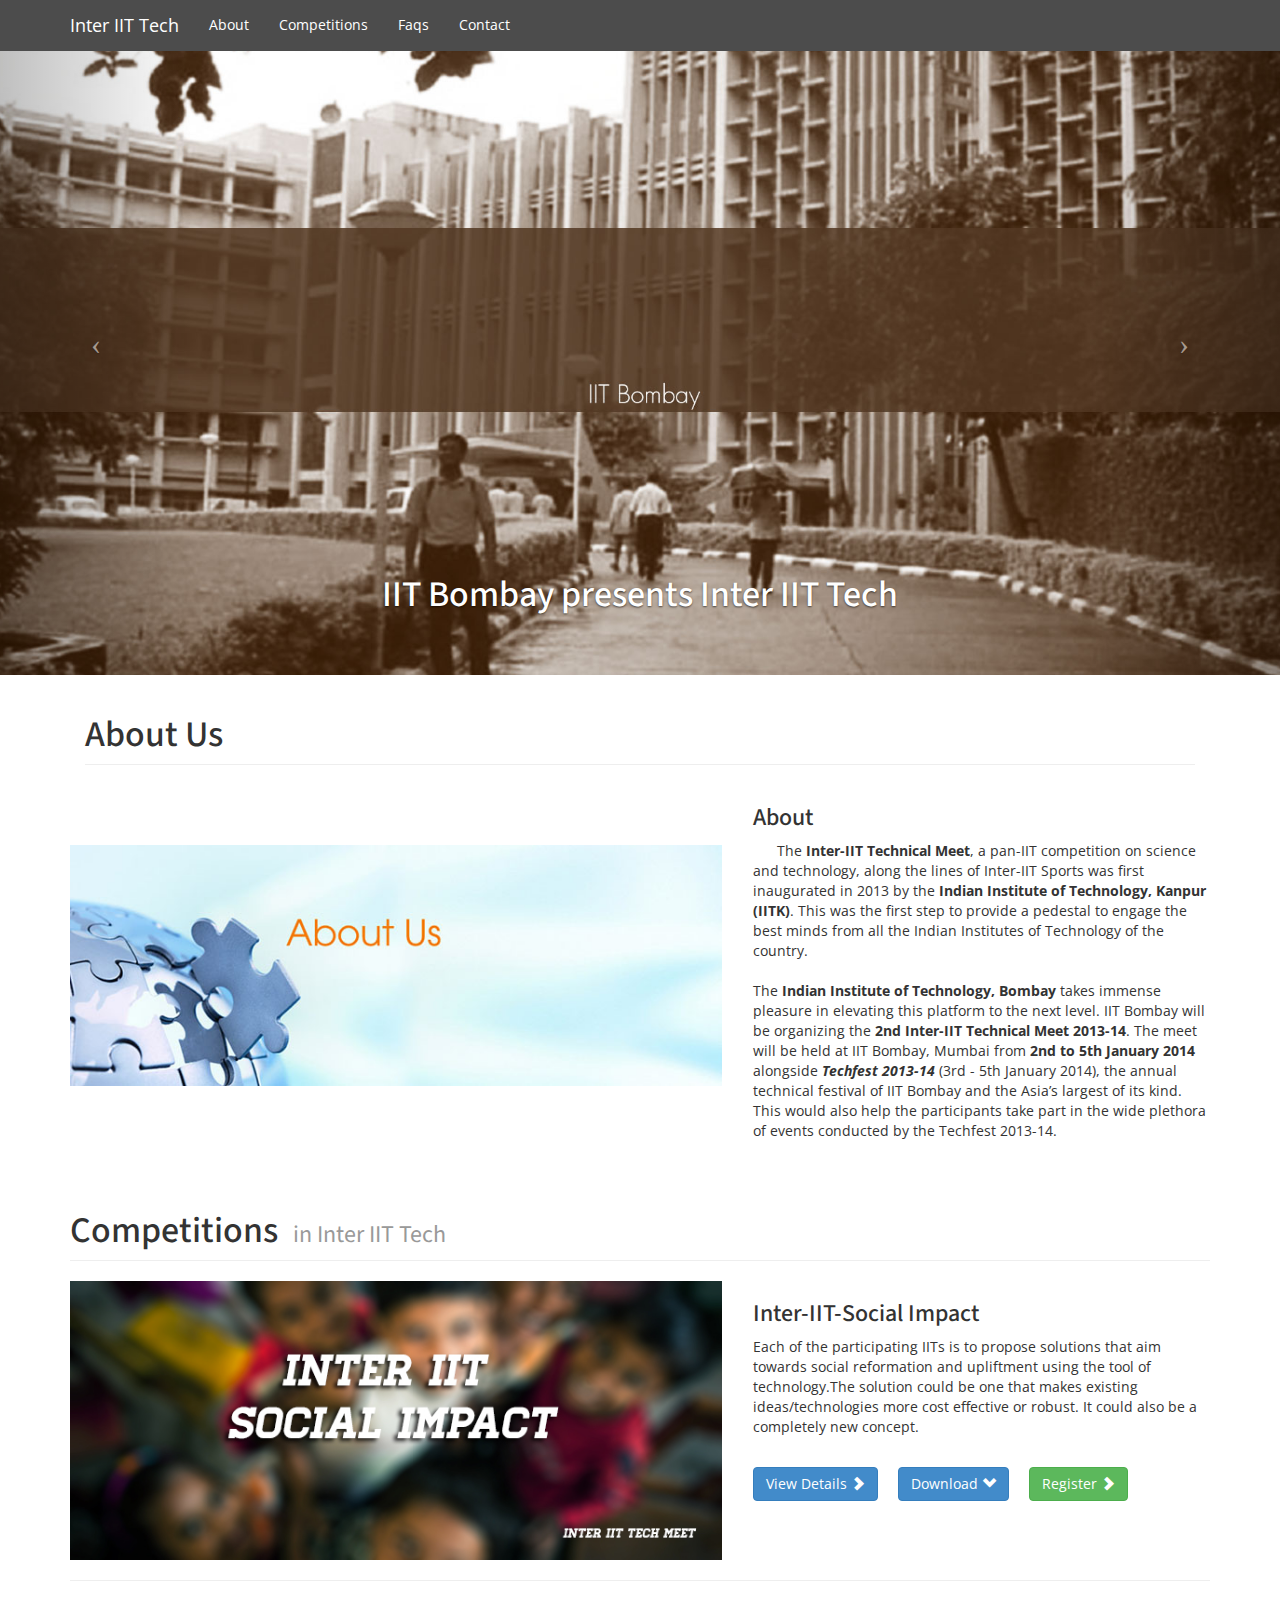
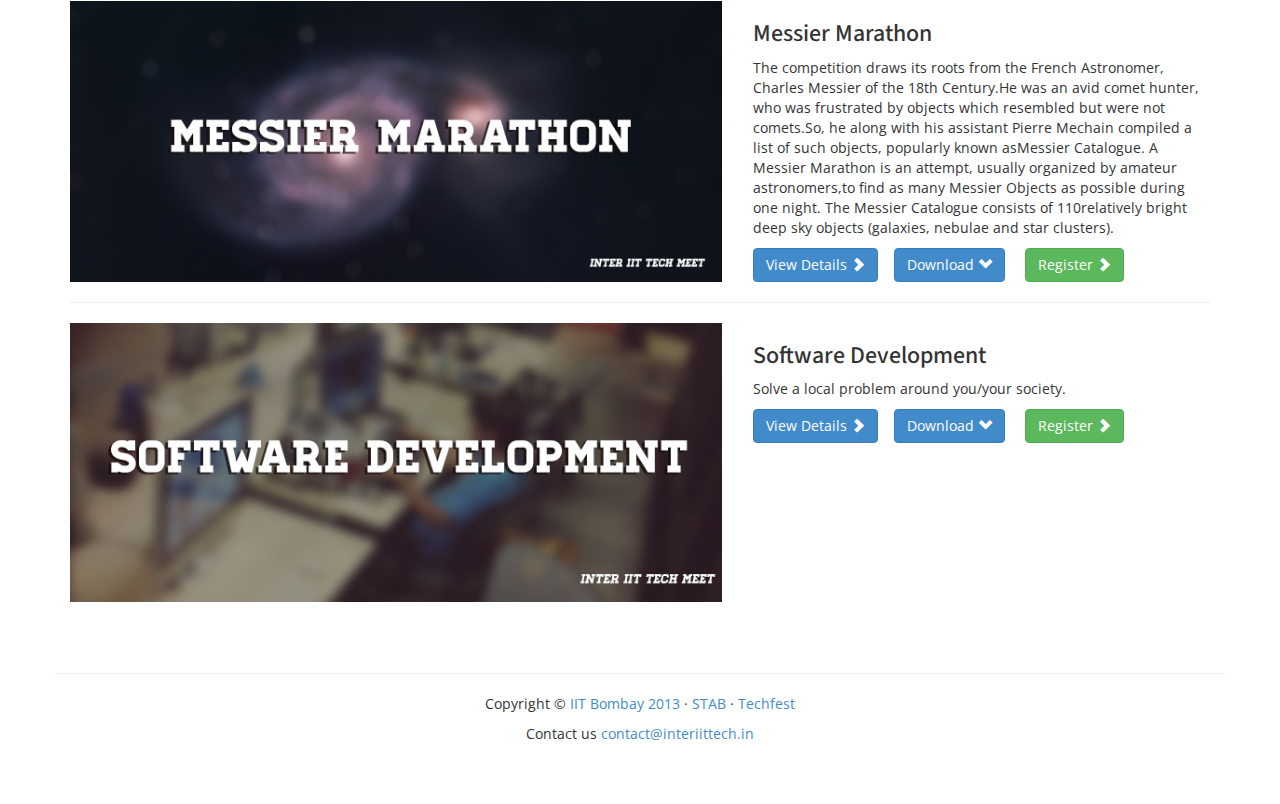
<file: index.html>
<!DOCTYPE html>
<html lang="en">
  <head>
    <meta charset="utf-8">
    <meta name="viewport" content="width=device-width, initial-scale=1.0">
    <meta name="description" content="Inter IIT Tech Meet 2014, Organised by IIT Bombay">
    <meta name="author" content="">

    <title>InterIIT Tech | IIT Bombay</title>

    <!-- Bootstrap core CSS -->
    <link href="css/bootstrap.css" rel="stylesheet">
  <link href='http://fonts.googleapis.com/css?family=Source+Sans+Pro:400,700|Open+Sans:300italic,400,300,700' rel='stylesheet' type='text/css'>
    <!-- Add custom CSS here -->
    <!-- facebook tags -->
    <meta property="og:title" content="Inter IIT Tech Meet | IIT Bombay"/>
    <meta property="og:image" content="http://www.interiitech.in/bombay.jpg"/>
    <meta property="og:site_name" content="Inter IIT Tech meet"/>
    <meta property="og:description" content="Inter IIT Tech meet 2014, organised by IIT Bombay"/>

    <link href="css/full-slider.css" rel="stylesheet">
    <link href="css/stylesheet.css" rel="stylesheet">
    <script src="js/jquery.js"></script>
    <script src="js/bootstrap.js"></script>

  </head>

  <body>

    <nav class="navbar navbar-fixed-top navbar-inverse" id="nav" role="navigation">
      <div class="container">
        <div class="navbar-header">
          <button type="button" class="navbar-toggle" data-toggle="collapse" data-target=".navbar-ex1-collapse">
            <span class="sr-only">Toggle navigation</span>
            <span class="icon-bar"></span>
            <span class="icon-bar"></span>
            <span class="icon-bar"></span>
          </button>
          <a class="navbar-brand" href="./">Inter IIT Tech</a>
        </div>

        <!-- Collect the nav links, forms, and other content for toggling -->
        <div class="collapse navbar-collapse navbar-ex1-collapse">
          <ul class="nav navbar-nav">
            <li><a href="#about">About</a></li>
            <li><a href="#events">Competitions</a></li>
            <li><a href="./faqs.html">Faqs</a></li>
            <li><a href="./contact.html">Contact</a></li>
          </ul>
        </div><!-- /.navbar-collapse -->
      </div><!-- /.container -->
    </nav>
    
    <div id="myCarousel" class="carousel slide">

        <!-- Wrapper for slides -->
        <div class="carousel-inner">
          <div class="item active">
            <div class="fill" style="background-image:url('./images/bombay.jpg');"></div>
            <div class="carousel-caption">
              <h1>IIT Bombay presents Inter IIT Tech</h1>
            </div>
          </div>
          <div class="item">
            <div class="fill" id="d1" style="background-image:url('./images/delhi.jpg')"></div>
            <div class="carousel-caption">
              <h1></h1>
            </div>
          </div>
          <div class="item">
            <div class="fill" style="background-image:url('./images/kanpur.jpg');"></div>
            <div class="carousel-caption">
              <h1></h1>
            </div>
          </div>
          <div class="item">
            <div class="fill" style="background-image:url('./images/bhu.jpg');"></div>
            <div class="carousel-caption">
              <h1></h1>
            </div>
          </div>
          <div class="item">
            <div class="fill" style="background-image:url('./images/bhubaneshwar.jpg');"></div>
            <div class="carousel-caption">
              <h1></h1>
            </div>
          </div>
          <div class="item">
            <div class="fill" style="background-image:url('./images/guwahati.jpg');"></div>
            <div class="carousel-caption">
              <h1></h1>
            </div>
          </div>
          <div class="item">
            <div class="fill" style="background-image:url('./images/hyderabad.jpg');"></div>
            <div class="carousel-caption">
              <h1></h1>
            </div>
          </div>
          <div class="item">
            <div class="fill" style="background-image:url('./images/jodhpur.jpg');"></div>
            <div class="carousel-caption">
              <h1></h1>
            </div>
          </div>
          <div class="item">
            <div class="fill" style="background-image:url('./images/madras.jpg');"></div>
            <div class="carousel-caption">
              <h1></h1>
            </div>
          </div>
          <div class="item">
            <div class="fill" style="background-image:url('./images/mandi.jpg');"></div>
            <div class="carousel-caption">
              <h1></h1>
            </div>
          </div>
          <div class="item">
            <div class="fill" style="background-image:url('./images/roorkee.jpg');"></div>
            <div class="carousel-caption">
              <h1></h1>
            </div>
          </div>
          <div class="item">
            <div class="fill" style="background-image:url('./images/ropar.jpg');"></div>
            <div class="carousel-caption">
              <h1></h1>
            </div>
          </div>
          <div class="item">
            <div class="fill" style="background-image:url('./images/gandhinagar.jpg');"></div>
            <div class="carousel-caption">
              <h1></h1>
            </div>
          </div>
          <div class="item">
            <div class="fill" style="background-image:url('./images/indore.jpg');"></div>
            <div class="carousel-caption">
              <h1></h1>
            </div>
          </div>
          <div class="item">
            <div class="fill" style="background-image:url('./images/kharagpur.jpg');"></div>
            <div class="carousel-caption">
              <h1></h1>
            </div>
          </div>

        </div>

        <a class="left carousel-control" href="#myCarousel" data-slide="prev">
          <span class="icon-prev"></span>
        </a>
        <a class="right carousel-control" href="#myCarousel" data-slide="next">
          <span class="icon-next"></span>
        </a>
</div>
<script type="text/javascript">
$('#myCarousel').on('slid', function() {
    var $nextImage = $('.active.item', this).next('.item').find('.fill');
    $($nextImage.attr('id')).css('background-image', $nextImage.data('data-load-src'));
});
</script>
    <div class="container" id="about">
      <div class="col-lg-12">
        <h1 class="page-header">About Us</h1>
      </div>
      <div class="row">
        
        <div class="col-lg-7 col-md-7">
          <br/>
          <br/><br/>
          <a href="#"><img class="img-responsive" src="./images/about-us.jpg"></a>
        </div>

        <div class="col-lg-5 col-md-5">
          <h3>About</h3>
          <p>&nbsp; &nbsp;&nbsp; &nbsp;The <b>Inter-IIT Technical Meet</b>, a pan-IIT competition on science and technology, along the lines of Inter-IIT Sports was first inaugurated in 2013 by the <b>Indian Institute of Technology, Kanpur (IITK)</b>. This was the first step to provide a pedestal to engage the best minds from all the Indian Institutes of Technology of the country.<br/><br/>The <b>Indian Institute of Technology, Bombay</b> takes immense pleasure in elevating this platform to the next level. IIT Bombay will be organizing the <b>2nd Inter-IIT Technical Meet 2013-14</b>. The meet will be held at IIT Bombay, Mumbai from <b>2nd to 5th January 2014</b> alongside <b><i>Techfest 2013-14 </i></b> (3rd - 5th January 2014), the annual technical festival of IIT Bombay and the Asia’s largest of its kind. This would also help the participants take part in the wide plethora of events conducted by the Techfest 2013-14.</p>
        </div>

      </div>
    <div class="row" id="events"> 
      <br/>
      <div class="col-lg-12">
        <h1 class="page-header">Competitions<small> &nbsp; in Inter IIT Tech</small></h1>
      </div>
    </div>

      <div class="row">
        
        <div class="col-lg-7 col-md-7">
          <a data-toggle="modal" href="#myModal"><img class="img-responsive" src="./images/1.jpg"></a>
        </div>

        <div class="col-lg-5 col-md-5">
          <h3>Inter-IIT-Social Impact</h3>
          <p>Each of the participating IITs is to propose solutions that aim towards social reformation and upliftment using the tool of technology.The solution could be one that makes existing ideas/technologies more cost effective or robust. It could also be a completely new concept. 
          </p>
          <br/>
          <a data-toggle="modal" href="#myModal" class="btn btn-primary">View Details <span class="glyphicon glyphicon-chevron-right"></span></a> &nbsp; &nbsp;
          <a href="./pdf/Social%20Impact.pdf" class="btn btn-primary" > Download <span class="glyphicon glyphicon-chevron-down"></span></a>
          &nbsp; &nbsp;
          <a href="./register.html" class="btn btn-success" > Register <span class="glyphicon glyphicon-chevron-right"></span></a>

            <!-- Modal -->
            <div class="modal fade" id="myModal" tabindex="-1" role="dialog" aria-labelledby="myModalLabel" aria-hidden="true">
              <div class="modal-dialog">
                <div class="modal-content">
                  <div class="modal-header">
                    <button type="button" class="close" data-dismiss="modal" aria-hidden="true">&times;</button>
                    <h2 class="modal-title">Inter-IIT-Social Impact</h2>
                  </div>
                  <div class="modal-body">
                      <p>Propose technological solutions to real world problems faced by the society. The solution can be an improvement of an existing idea or a completely new solution to the problem.
                      </p>
                    <ul class="nav nav-tabs">
                      <li class="active"><a href="#tab11">Themes</a></li>
                      <li><a href="#tab12">Submission Procedure</a></li>
                      <li><a href="#tab13">Rules and Regulations</a></li>
                    </ul>
                    <div id="my-tab-content" class="tab-content">
                      <div class="tab-pane active" style="margin-right:30px;" id="tab11">
                        <div class="page-header">
                          <h1> Themes </h1>
                        </div>
                        <p>Owing to the nature of the problem statement, which is very general, we would like to suggest someideas to effectively communicate the theme of the competition. Please note, the following ideas are directional only and purely suggestive in nature. The participants are free and encouraged to explore beyond those mentioned below.</p>
                        <ol>
                          <li><b>Conquering the Disability:</b> Disability may refer to physical impairment, activity limitation or participation restriction. It is technology, that has enabled independent movement of motion-impaired individuals, education for visually impaired and many more. Have we been successful in addressing all their problems? Do we have a solution to help the visually challenged self-navigate unknown environment? Is there a technological solution to help them read non-braille texts? </li>

                          <li><b>Say No to Plastic:</b> The efficiency of plastic waste collection and recycling in our country is still as low as 60 percent, according to the Central Pollution Control Board. The non-recycled waste either enters land-fills or the marine ecosystem causing an ecological imbalance. Moreover, the current system uses a lot of man power, which magnifies the ineffciency. Is there an efficient method that can reduce plastic usage or improve segregation of plastic from other organic waste? </li> 

                          <li><b>Problem of Networking:</b> Even though we would like to call our generation socially the most connected, there are still many persistent problems that are yet to be solved. Establishing a vibrant network of organ or blood donors with hospitals and seekers is a challenge waiting to be conquered. Does technology have an solution to this?</li>

                          <li><b>Transportation in hilly areas:</b> Remote and hilly parts of our country are not yet well connected with the transportation network
and hence a large proportion of people rely on cycles. Is the present prototype of cycles ecient in
catering to the need of cycling in hilly areas? Can we think of an alternate prototype to reduce effort
in cycling up the hill?</li>

                          <li><b>Cheaper Wind Energy:</b> When alternate forms of energy are the only sustainable options at hand, the trade-off occurs in the
cost of installation and maintenance. Initial cost for wind turbines is greater than that of conventional fossil fuel generators per MW installed. Noise produced by the rotor blades also being a governing factor. Do we have a small, efficient, cheaper way of extracting and utilizing wind energy?</li>
                        </ol>
                      </div>
                      <div class="tab-pane active" style="margin-right:30px;" id="tab12">
                        <div class="page-header">
                          <h1> Submission Procedure </h1>
                        </div>
                          <ol>
                            <li><b>Problem Specification and Timeline Proposal:</b><br />
                                <i>Online till 10 November 2013, 11:59 pm</i><br />
                                An abstract needs to be submitted explaining the problem in hand, its expected solution and an overview of the prototype that will be built. An expected timeline of procedure of making the prototype should also be submitted. This needs to be submitted to the respective IIT representative first and the representative should upload the selected ideas on website by 10 November. </li>

                            <li><b>First Submission:</b><br />
                                <i>Online till 15 December 2013, 11:59 pm</i><br />
                                A two A4 page report including the details of the work done till now and the work left and how that is going to be accomplished. A small video also needs to be uploaded explaining the prototype built till then and the amount of work that is remaining.
                            </li>
                            <li><b>Final Presentation Submission:</b><br />
                                <i>Online till 28 December 2013, 11:59 pm</i>
                                A presentation of the final prototype built explaining the concept, the approach and how your idea is going to impact the life of people. This will be the presentation that will be used during the meet in the final presentation.
                            </li>

                            <li><b>Final Submission:</b><br />
                                <i>During the meet at IIT Bombay</i><br/>
                                Each team will be given a maximum of 15 minutes to present their idea and the prototype they have built. The presentation that was sent as final presentation must be used. However, slight changes are allowed if required.
                            </li>
                          </ol>
                      </div>
                      <div class="tab-pane active" style="margin-right:30px;" id="tab13">
                        <div class="page-header">
                            <h1>Rules and Regualtions</h1>
                        </div>
                          <ol>
                            <li>Team size is strictly limited to maximum of three members.</li>
                            <li>All the online submission is to be done on the portal on the inter iit website.</li>
                            <li>A working prototype model is necessary. The prototype should be demonstrable and it should demonstrate the concept behind your idea.</li>
                            <li>The evaluation criteria includes justification of the social impact claimed by the team during the final presentation. This evaluation is bound to be subjective and the decision taken by the judges will be final and binding.</li>
                            <li>Missing any of the deadlines may lead to disqualication of the team.</li>
                          </ol>
                      </div>
                      <script type="text/javascript">
                        $(function(){ 
                            $('.nav-tabs a').on('click', function (e) {
                                e.preventDefault();
                                $(this).tab('show');
                            });  
                        });
                    </script>
                    </div>
                  </div>
                  <div class="modal-footer">
                    <button type="button" class="btn btn-default" data-dismiss="modal">Close</button>
                  </div>
                </div><!-- /.modal-content -->
              </div><!-- /.modal-dialog -->
            </div><!-- /.modal -->
        </div>
      </div>
  <hr>
        <div class="row">
        
        <div class="col-lg-7 col-md-7">
          <a data-toggle="modal" href="#myModal1"><img class="img-responsive" src="./images/2.jpg" ></a>
        </div>

        <div class="col-lg-5 col-md-5">
          <h3>Messier Marathon</h3>
          <p>The competition draws its roots from the French Astronomer, Charles Messier of the 18th Century.He was an avid comet hunter, who was frustrated by objects which resembled but were not comets.So, he along with his assistant Pierre Mechain compiled a list of such objects, popularly known asMessier Catalogue. A Messier Marathon is an attempt, usually organized by amateur astronomers,to find as many Messier Objects as possible during one night. The Messier Catalogue consists of 110relatively bright deep sky objects (galaxies, nebulae and star clusters).</p>
          <a data-toggle="modal" href="#myModal1" class="btn btn-primary">View Details <span class="glyphicon glyphicon-chevron-right"></a>&nbsp; &nbsp;
          <a href="./pdf/messiar-marathon.pdf" class="btn btn-primary" > Download <span class="glyphicon glyphicon-chevron-down"></span></a>
          &nbsp; &nbsp;
          <a href="./register.html" class="btn btn-success" > Register <span class="glyphicon glyphicon-chevron-right"></span></a>

          <!-- Modal -->
          <div class="modal fade" id="myModal1" tabindex="-1" role="dialog" aria-labelledby="myModalLabel" aria-hidden="true">
            <div class="modal-dialog">
              <div class="modal-content">
                <div class="modal-header">
                  <button type="button" class="close" data-dismiss="modal" aria-hidden="true">&times;</button>
                  <h1 class="modal-title">Messier Marathon</h1>
                </div>
                <div class="modal-body">
                    <p > <b> Challenge: </b>To identify maximum number of items from the messier catalogue through the course of the nightusing the equipments provided.<br/></p>
                    <ul class="nav nav-tabs">
                        <li class="active"><a href="#task" data-toggle="tab">Task</a></li>
                        <li><a href="#tab14" data-toggle="tab"> Rules and Regulations</a></li>
                    </ul>
                    <div id="my-tab-content1" class="tab-content">
                      <div class="tab-pane active" style="margin-right:30px;" id="task">
                        <div id="active_tp" style="margin-right:20px">
                            <div class="page-header">
                              <h4>The Competition: </h4>
                            </div>
                            <p>
                              <br />There is a collection of 110 deep-space objects like nebulae, clusters, galaxies etc. that was compiled by the astronomer Charles Messier. A Messier Marathon is a popular competition for amateur astronomers in which participants point out as many Messier objects as they can with a telescope through the course of the night.
                            </p>
                            <div class="page-header">
                              <h4>Dates:</h4>
                            </div>
                            <p >The event will span over three days, 2nd to 4th January. The rough itinerary will be as given below:</p>
                            <table class="table table-bordered"> 
                                <tbody>
                                  <tr>
                                    <td >2nd Jan </td>
                                    <td>Everyone gathers at IIT Bombay. We leave for GMRT in the afternoon. We reach GMRT by late evening. This night, which is a full moon night, will be for practice and leisure sky observation.</td> 
                                  </tr> 
                                  <tr>
                                    <td >3rd Jan </td>
                                    <td>Release of the marking scheme and time to plan out strategies for the competition that will begin as soon as the sun sets.</td> 
                                  </tr>
                                  <tr>
                                    <td >4th Jan </td>
                                    <td>Roam around GMRT and visit the labs there. Chance to interact with peoplewho work there. We will leave post lunch and reach IIT Bombay by night.</td> 
                                  </tr> 
                                   <tr>
                                    <td >5th Jan </td>
                                    <td>Prize distribution at IIT Bombay along with prize distribution of the Inter IIT Tech Meet.</td> 
                                  </tr>   
                                </tbody>
                            </table><br>
                            <div class="page-header">
                              <h4>Venues:</h4>
                            </div>
                            <p >Like last year, the venue will be the Giant Metrewave Radio Telescope (GMRT), Khodad near Pune. IIT Bombay will arrange buses to take the teams from Bombay to GMRT. Food and accommodation will be provided at the venue.</p><br>
                        </div>
                      </div>
                      <div class="tab-pane active" style="margin-right:30px;" id="tab14">
                        <div class="page-header">
                            <h4>Rules and Regualtions</h4>
                        </div>
                          <ol>
                            <li>Each team will be provided with an alt-az mounted telescope (5" diameter), ensuring fair com-petition.</li>
                            <li>There will be few surprise elements and bonus objects, that will declared at the time of thecompetition.</li>
                            <li>The team size is strictly limited to 4 members and a maximum of 1 team per IIT is allowed toparticipate in the marathon.</li>
                            <li>Star maps will be provided on the day of the practice day (2nd Jan 2014) and the same willbe used for the competition. Use of any other printed material or electronic gadgets is strictlyprohibited. However, hand-made notes and calculators will be allowed.</li>
                            <li>The evaluation criteria of the competition is simple. More the number of objects the team
                              identifies in the field of the eyepiece, more the number of points it scores. However, as mentioned earlier, bonus objects might carry more weightage.</li>
                          </ol>
                      </div>

                    </div>
                </div>
                <div class="modal-footer">
                  <button type="button" class="btn btn-default" data-dismiss="modal">Close</button>
                </div>
              </div><!-- /.modal-content -->
            </div><!-- /.modal-dialog -->
          </div><!-- /.modal -->
        </div>

      </div>

      <hr>
        <div class="row">
        
        <div class="col-lg-7 col-md-7">
          <a data-toggle="modal" href="#myModal2"><img class="img-responsive" src="./images/3.jpg" ></a>
        </div>

        <div class="col-lg-5 col-md-5">
          <h3>Software Development</h3>
          <p>Solve a local problem around you/your society.</p>
          <a data-toggle="modal" href="#myModal2" class="btn btn-primary">View Details <span class="glyphicon glyphicon-chevron-right"></a>&nbsp; &nbsp;
          <a href="./pdf/Software%20Development.pdf" class="btn btn-primary" > Download <span class="glyphicon glyphicon-chevron-down"></span></a>
          &nbsp; &nbsp;
          <a href="./register.html" class="btn btn-success" > Register <span class="glyphicon glyphicon-chevron-right"></span></a>

          <!-- Modal -->
          <div class="modal fade" id="myModal2" tabindex="-1" role="dialog" aria-labelledby="myModalLabel" aria-hidden="true">
            <div class="modal-dialog">
              <div class="modal-content">
                <div class="modal-header">
                  <button type="button" class="close" data-dismiss="modal" aria-hidden="true">&times;</button>
                  <h1 class="modal-title">Software Development</h1>
                </div>
                <div class="modal-body">
                    <p >Solve a local problem around you/your society. <br/></p>
                    <ul class="nav nav-tabs">
                        <li class="tab active"><a href="#phase1" data-toggle="tab">Phase I</a></li>
                        <li class="tab"><a href="#phase2" data-toggle="tab">Phase II</a></li>
                    </ul>
                    <div id="my-tab-content1" class="tab-content">
                      <div class="tab-pane active" style="margin-right:30px;" id="phase1">
                        <div class="page-header">
                            <h3>Phase I</h3>
                        </div>
                        <br/>
                        <p>
                        Solve a local problem around you/your society. Participants can pick any of the below problem oridentify one on their own - as long as it addresses a genuine local issue.</p>
                        <ul>
                          <li> Women safety</li>
                          <li> Availability and accessibility of healthy food and clean water</li>
                          <li> Child labour and Right to Education. </li>
                          <li> Infrastructure and Sustainable development.</li>
                          <li>Transportation and Road SafetyRequirements</li>
                        </ul>
                        <div class="page-header">
                          <h4> Requirements </h4>
                        </div>
                        <p>
                         All the contest entries must use at least one product from below Intel Software offerings:</p>
                        <ul>
                          <li><a href="http://software.intel.com/en-us/articles/ultrabook-and-tablet-windows-8-sensors-development-guide"> Touch and Sensor Application Development</a></li>
                          <li><a href="http://software.intel.com/en-us/articles/android-ndk-for-intel-architecture">Intel Android NDK</a></li>
                          <li><a href="http://html5dev-software.intel.com/">Intel XDK</a></li>
                        </ul>
                        <p>Participants must build their applications for either Windows or Android Platform that runs on IntelArchitecture.</p>
                        <div class="page-header">
                          <h4>Evaluation Criteria</h4>
                        </div>
                        <table class="table table-bordered">
                          <thead>
                            <tr><td>Parameters</td><td> Weightage</td></tr>
                          </thead>
                          <tbody>
                            <tr><td>Concept</td><td>15</td></tr>
                            <tr><td>Impact</td><td>50</td></tr>
                            <tr><td>Execution</td><td>20</td></tr>
                            <tr><td>Feasibility</td><td>15</td></tr>
                          </tbody>
                        </table>
                        <div class="page-header">
                          <h4>Rules and Regulations:</h4>
                        </div>
                        <ul>
                          <li>The size of the team is limited to 2 members.</li>
                          <li>A maximum of 2 teams are allowed to participate in the competition.</li>
                          <li>The team must upload the application to respective app stores and submit the URLs at thephase 1 submission.</li>
                          <li>The team must create either a video or blog post about the application and submit along withthe phase 1 submission.</li>
                          <li>The reach of the application will be a criteria in evaluating the social impact generated by the idea.</li>
                        </ul>
                      </div>
                      <div class="tab-pane active" style="margin-right:30px;" id="phase2">
                        <div class="page-header">
                            <h3>Phase II</h3>
                        </div>
                        <br/>
                        <p>
                        The phase II challenge will be announced on the day of the meet and will be conducted in IIT Bombay.The proposed competition plan is to take the software product development from a computer lab to anoutdoor environment which provides live feedback, suggestions and the requirements that the productneeds to satiate.</p>
                        <p>
                        During the two days of the meet, the participants would be provided with the challenge on one day and the nal presentation of the idea developed on the next day.</p>
                        <p>
                        This stage of the competition would comprise of : </p>
                        <ul>
                          <li> Identification of the problem statement, target audience, personas, etc. </li>
                          <li> Interaction with the target audience - resource gathering and solution building.</li>
                          <li> Verifying and Redesigning prototypes with the target audience - alpha testing. </li>
                          <li> Get people to use the solution - user base acquisition</li>
                        </ul>
                        <div class="page-header">
                          <h4> Requirements </h4>
                        </div>
                        <p>
                         All the contest entries must use at least one product from below Intel Software offerings:</p>
                        <ul>
                          <li><a href="http://software.intel.com/en-us/articles/ultrabook-and-tablet-windows-8-sensors-development-guide"> Touch and Sensor Application Development</a></li>
                          <li><a href="http://software.intel.com/en-us/articles/android-ndk-for-intel-architecture">Intel Android NDK</a></li>
                          <li><a href="http://html5dev-software.intel.com/">Intel XDK</a></li>
                        </ul>
                        <p>Participants must build their applications for either Windows or Android Platform that runs on IntelArchitecture. All the machines will be provided by Intel along with required tools to develop/design solutions { Latest Intel Ultrabook 2-in-1s have 6+ hrs of battery backup. All the participants will re-ceive Internet dongles along with Intel Software SWAG which will have required resources to complete their task.</p>
                        <div class="page-header">
                          <h4>Evaluation Criteria</h4>
                        </div>
                        <table class="table table-bordered">
                          <thead>
                            <tr><td>Parameters</td><td> Weightage</td></tr>
                          </thead>
                          <tbody>
                            <tr><td>Concept</td><td>15</td></tr>
                            <tr><td>Impact</td><td>50</td></tr>
                            <tr><td>Execution</td><td>20</td></tr>
                            <tr><td>Feasibility</td><td>15</td></tr>
                          </tbody>
                        </table>
                        <div class="page-header">
                          <h4>Important Points</h4>
                        </div>
                        <ul>
                          <li>Phase I can be regarded as a practice phase for phase II, to get acquainted with the providedsoftware tools.</li>
                          <li>Phase I has a weightage of 40 percent and phase II, which is on-the-spot competition has aweightage of 60 percent.</li>
                          <li>The panel of judges would comprise of software professionals from Intel and professors from IITBombay.</li>
                          <li>The phase II of the competition will be related to social or local innovation.</li>
                        </ul>
                      </div>
                    </div>
                </div>
                <div class="modal-footer">
                  <button type="button" class="btn btn-default" data-dismiss="modal">Close</button>
                </div>
              </div><!-- /.modal-content -->
            </div><!-- /.modal-dialog -->
          </div><!-- /.modal -->
        </div>

      </div>
      <footer>
        <div class="row">
          <div class="col-lg-12">
  <div id="fb-root" style="margin:0px auto"></div>
<script>(function(d, s, id) {
  var js, fjs = d.getElementsByTagName(s)[0];
  if (d.getElementById(id)) return;
  js = d.createElement(s); js.id = id;
  js.src = "//connect.facebook.net/en_US/all.js#xfbml=1&appId=331093513697854";
  fjs.parentNode.insertBefore(js, fjs);
}(document, 'script', 'facebook-jssdk'));</script>
  <div class="fb-like" data-href="http://interiittech.in/" data-width="The pixel width of the plugin" data-height="The pixel height of the plugin" data-colorscheme="light" data-layout="standard" data-action="like" data-show-faces="true" data-send="false"></div>
    </div>

            <hr>
            <p style="text-align:center">Copyright &copy; <a href="http://www.iitb.ac.in">IIT Bombay 2013</a> &middot; <a href="http://stab-iitb.org">STAB </a> &middot; <a href="http://www.techfest.org">Techfest</a></p>
            <p style="text-align:center"> Contact us <a href="mailto:contact@interiittech.in">contact@interiittech.in</a></p>
          </div>
        </div>
      </footer>


    <!-- Bootstrap core JavaScript -->
    <!-- Placed at the end of the document so the pages load faster -->
    <!-- Make sure to add jQuery - download the most recent version at http://jquery.com/ -->
          <script type="text/javascript">
        $(document).ready(function () {
            $('.carousel').carousel({
                interval: 3000
            });

            $('.carousel').carousel('cycle');
        });
      jQuery(document).ready(function ($) {
          $('.nav-tabs').tab();
      });
      $("#nav ul li a[href^='#']").on('click', function(e) {
         e.preventDefault();
         $('html, body').animate({ scrollTop: $(this.hash).offset().top }, 300);

         // edit: Opera and IE requires the "html" elm. animated
      });

</script>  

  </body>
</html>
</file>
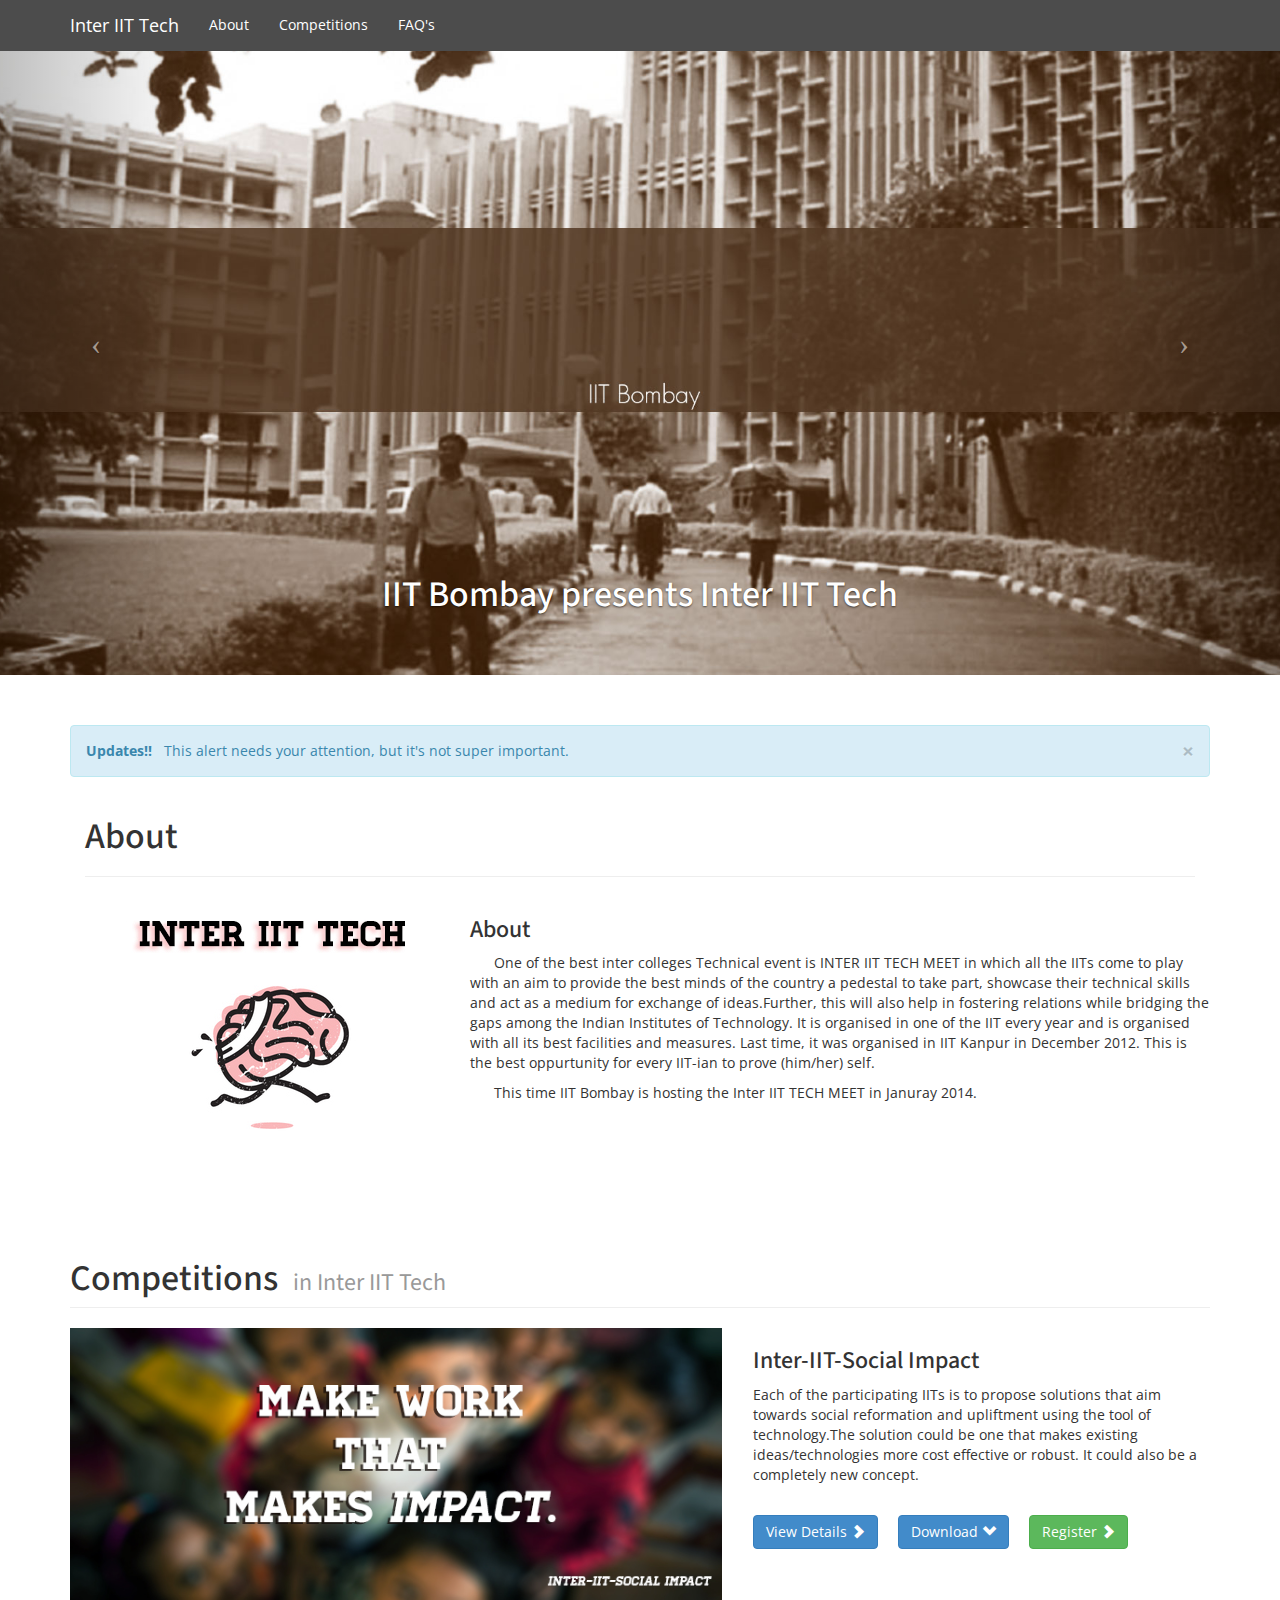
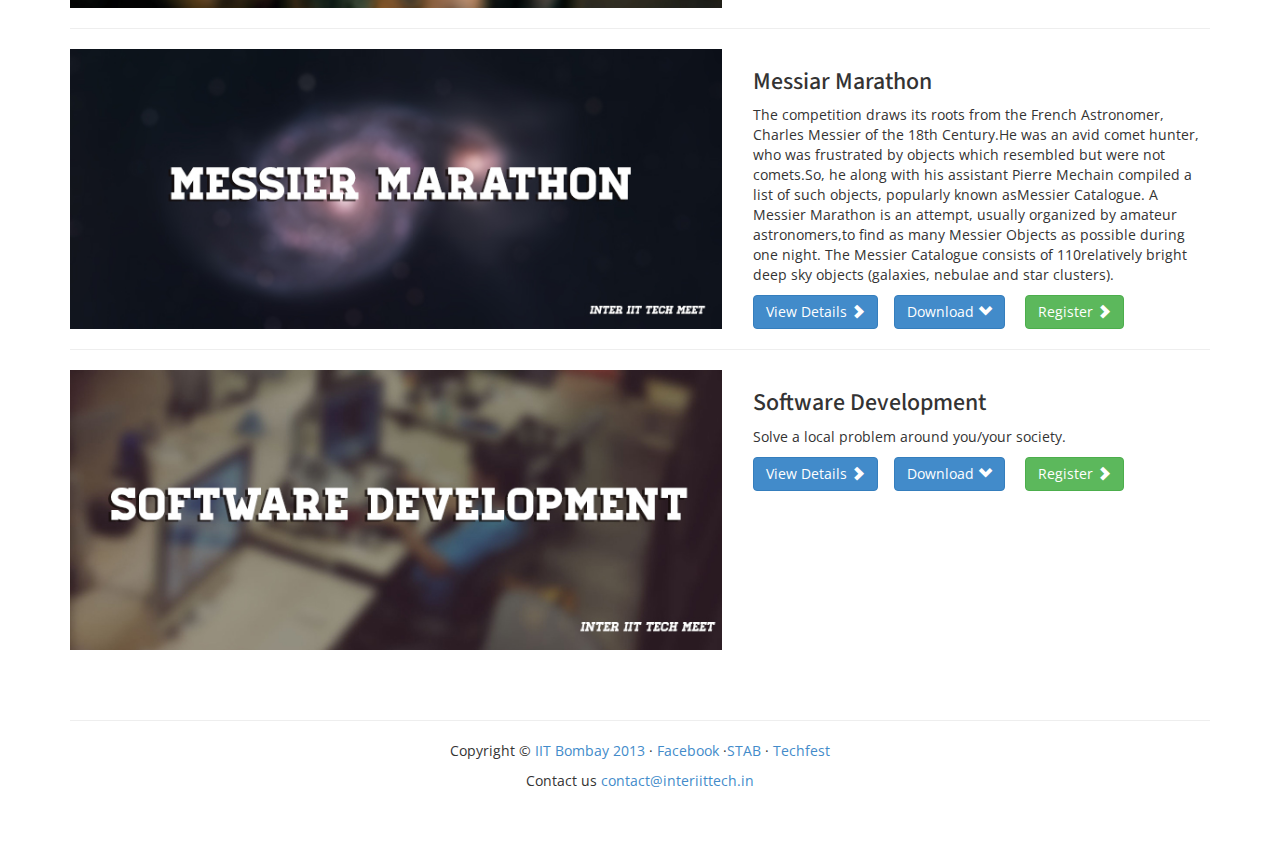
<file: interiit/index.html>
<!DOCTYPE html>
<html lang="en">
  <head>
    <meta charset="utf-8">
    <meta name="viewport" content="width=device-width, initial-scale=1.0">
    <meta name="description" content="Inter IIT Tech Meet 2014, Organised by IIT Bombay">
    <meta name="author" content="">

    <title>InterIIT Tech | IIT Bombay</title>

    <!-- Bootstrap core CSS -->
    <link href="css/bootstrap.css" rel="stylesheet">
  <link href='http://fonts.googleapis.com/css?family=Source+Sans+Pro:400,700|Open+Sans:300italic,400,300,700' rel='stylesheet' type='text/css'>
    <!-- Add custom CSS here -->
    <link href="css/full-slider.css" rel="stylesheet">
    <link href="css/stylesheet.css" rel="stylesheet">
    <script src="js/jquery.js"></script>
    <script src="js/bootstrap.js"></script>

  </head>

  <body>

    <nav class="navbar navbar-fixed-top navbar-inverse" id="nav" role="navigation">
      <div class="container">
        <div class="navbar-header">
          <button type="button" class="navbar-toggle" data-toggle="collapse" data-target=".navbar-ex1-collapse">
            <span class="sr-only">Toggle navigation</span>
            <span class="icon-bar"></span>
            <span class="icon-bar"></span>
            <span class="icon-bar"></span>
          </button>
          <a class="navbar-brand" href="./">Inter IIT Tech</a>
        </div>

        <!-- Collect the nav links, forms, and other content for toggling -->
        <div class="collapse navbar-collapse navbar-ex1-collapse">
          <ul class="nav navbar-nav">
            <li><a href="#about">About</a></li>
            <li><a href="#events">Competitions</a></li>
            <li><a href="./faqs.html">FAQ's</a></li>
          </ul>
        </div><!-- /.navbar-collapse -->
      </div><!-- /.container -->
    </nav>
    
    <div id="myCarousel" class="carousel slide">

        <!-- Wrapper for slides -->
        <div class="carousel-inner">
          <div class="item active">
            <div class="fill" style="background-image:url('./images/bombay.jpg');"></div>
            <div class="carousel-caption">
              <h1>IIT Bombay presents Inter IIT Tech</h1>
            </div>
          </div>
          <div class="item">
            <div class="fill" style="background-image:url('./images/delhi.jpg');"></div>
            <div class="carousel-caption">
              <h1>IIT Delhi</h1>
            </div>
          </div>
          <div class="item">
            <div class="fill" style="background-image:url('./images/kanpur.jpg');"></div>
            <div class="carousel-caption">
              <h1>IIT Kanpur</h1>
            </div>
          </div>
          <div class="item">
            <div class="fill" style="background-image:url('./images/bhu.jpg');"></div>
            <div class="carousel-caption">
              <h1>IIT BHU</h1>
            </div>
          </div>
          <div class="item">
            <div class="fill" style="background-image:url('./images/bhubaneshwar.jpg');"></div>
            <div class="carousel-caption">
              <h1>IIT Bubhaneshwar</h1>
            </div>
          </div>
          <div class="item">
            <div class="fill" style="background-image:url('./images/guwahati.jpg');"></div>
            <div class="carousel-caption">
              <h1>IIT Guwahati</h1>
            </div>
          </div>
          <div class="item">
            <div class="fill" style="background-image:url('./images/hyderabad.jpg');"></div>
            <div class="carousel-caption">
              <h1>IIT Hyderabad</h1>
            </div>
          </div>
          <div class="item">
            <div class="fill" style="background-image:url('./images/jodhpur.jpg');"></div>
            <div class="carousel-caption">
              <h1>IIT Jodhpur</h1>
            </div>
          </div>
          <div class="item">
            <div class="fill" style="background-image:url('./images/madras.jpg');"></div>
            <div class="carousel-caption">
              <h1>IIT Madras</h1>
            </div>
          </div>
          <div class="item">
            <div class="fill" style="background-image:url('./images/mandi.jpg');"></div>
            <div class="carousel-caption">
              <h1>IIT Mandi</h1>
            </div>
          </div>
          <div class="item">
            <div class="fill" style="background-image:url('./images/roorkee.jpg');"></div>
            <div class="carousel-caption">
              <h1>IIT Roorke</h1>
            </div>
          </div>
          <div class="item">
            <div class="fill" style="background-image:url('./images/ropar.jpg');"></div>
            <div class="carousel-caption">
              <h1>IIT Ropar</h1>
            </div>
          </div>
          <div class="item">
            <div class="fill" style="background-image:url('./images/gandhinagar.jpg');"></div>
            <div class="carousel-caption">
              <h1>IIT Gandhinagar</h1>
            </div>
          </div>
          <div class="item">
            <div class="fill" style="background-image:url('./images/kharagpur.jpg');"></div>
            <div class="carousel-caption">
              <h1>IIT Kharagpur</h1>
            </div>
          </div>

        </div>

        <a class="left carousel-control" href="#myCarousel" data-slide="prev">
          <span class="icon-prev"></span>
        </a>
        <a class="right carousel-control" href="#myCarousel" data-slide="next">
          <span class="icon-next"></span>
        </a>
</div>
    <div class="container" id="about">

      <div class="row section">
          <div class="alert alert-info">
            <strong>Updates!!  &nbsp;</strong> This alert needs your attention, but it's not super important.
            <a class="close" data-dismiss="alert" href="#" aria-hidden="true">&times;</a>
           </div>

        <div class="col-lg-12" >
          <div class="page-header">
            <h1>About</h1>
          </div>
          <div class="row">
            <img style="float:left" src="./images/about.jpg">
            <div class="content-heading"><h3>About &nbsp; </h3></div>
            <p>&nbsp; &nbsp;&nbsp; &nbsp;One of the best inter colleges Technical  event is  INTER IIT TECH MEET in which all the IITs come to play with an aim to provide the best minds of the country a pedestal to take part, showcase their technical skills and act as a medium for exchange of ideas.Further, this will also help in fostering relations while bridging the gaps among the Indian Institutes of Technology. It is organised in one of the IIT every year and is organised with all its best facilities and measures. Last time, it was organised in IIT Kanpur in December 2012. This is the best oppurtunity for every IIT-ian to prove (him/her) self.</p>
            <p> &nbsp; &nbsp;&nbsp; &nbsp;This time IIT Bombay is hosting the Inter IIT TECH MEET in Januray 2014. </p>
        </div>
      </div>
    </div>
    <div class="row" id="events"> 
      <br/>
      <div class="col-lg-12">
        <h1 class="page-header">Competitions<small> &nbsp; in Inter IIT Tech</small></h1>
      </div>
    </div>

      <div class="row">
        
        <div class="col-lg-7 col-md-7">
          <a href="#"><img class="img-responsive" src="./images/1.jpg"></a>
        </div>

        <div class="col-lg-5 col-md-5">
          <h3>Inter-IIT-Social Impact</h3>
          <p>Each of the participating IITs is to propose solutions that aim towards social reformation and upliftment using the tool of technology.The solution could be one that makes existing ideas/technologies more cost effective or robust. It could also be a completely new concept. 
          </p>
          <br/>
          <a data-toggle="modal" href="#myModal" class="btn btn-primary">View Details <span class="glyphicon glyphicon-chevron-right"></span></a> &nbsp; &nbsp;
          <a href="./pdf/Social%20Impact.pdf" class="btn btn-primary" > Download <span class="glyphicon glyphicon-chevron-down"></span></a>
          &nbsp; &nbsp;
          <a href="./register.html" class="btn btn-success" > Register <span class="glyphicon glyphicon-chevron-right"></span></a>

            <!-- Modal -->
            <div class="modal fade" id="myModal" tabindex="-1" role="dialog" aria-labelledby="myModalLabel" aria-hidden="true">
              <div class="modal-dialog">
                <div class="modal-content">
                  <div class="modal-header">
                    <button type="button" class="close" data-dismiss="modal" aria-hidden="true">&times;</button>
                    <h2 class="modal-title">Inter-IIT-Social Impact</h2>
                  </div>
                  <div class="modal-body">
                      <p>Each of the participating IITs is to propose solutions that aim towards social reformation and upliftment using the tool of technology.The solution could be one that makes existing ideas/technologies more cost effective or robust. It could also be a completely new concept. 
                      </p>
                    <ul class="nav nav-tabs">
                      <li class="active"><a href="#tab11">Themes</a></li>
                      <li><a href="#tab12">Submission Procedure</a></li>
                      <li><a href="#tab13">Rules and Regulations</a></li>
                    </ul>
                    <div id="my-tab-content" class="tab-content">
                      <div class="tab-pane active" style="margin-right:30px;" id="tab11">
                        <div class="page-header">
                          <h1> Themes </h1>
                        </div>
                        <p>Following are some of the ideas as suggestions to help you guide towards the goal we are aiming. These are just the suggestions and not the problem statement.</p>
                        <ol>
                          <li><b>Helping the blind:</b> People with complete blindness or low vision often have a difficult time self-navigating outside well-known environments. In fact, physical movement is one of the biggest challenges for blind people. Traveling or simply walking down a crowded street may pose great difficulty. Because of this, many people with low vision will bring a sighted friend or family member to help navigate unknown environments. Find a possible solution to make them more independent.
                          Another problem faced by blind people is to read, as not all books are available in braille. Device a mechanism that could overcome this. </li>

                          <li><b>Separating plastic from garbage:</b> "Total plastic waste which is collected and recycled in the country is estimated to be 9,205 tonnes per day (approximately 60% of total plastic waste) and 6,137 tonnes remain uncollected and littered," the CPCB said. The unrecycled waste either enters our landfills or our marine ecosystem creating an ecological imbalance. </br> 
                          Presently a lot of manpower goes into separating plastic from the garbage at the end. Using available technology, we can make this process autonomous. For e.g. the different properties of plastic can be used to separate it from different wastes. Device a mechanism that could separate plastic from the other organic and inorganic waste.</li> 

                          <li><b>A Blood bank network:</b> One of the basic problem faced by the world today is the communication gap between the blood donor, blood seeker and the blood bank. Ideas are invited to connect the bloodseeker, the donor and the blood bank in a way that is accessible to everyone and everywhere. The software should provide the data of the donor in the nearest locality with his full information and the easiest way to contact them at the earliest. </li>

                          <li><b>Making the transport in hilly areas easy:</b> Consider school going kids in hilly areas, the only means of transport for them is by foot or cycle as the buses are not that frequent. But its very difficult to cycle uphill. Provide a cheap solution to reduce the power needed to cycle uphill.</li>

                          <li><b>Effective utilization of wind energy:</b> Although wind energy is one of the prominent and easily utilizable source of natural energy, the main hurdle is the cost of installation and maintenance. Initial cost for wind turbines is greater than that of conventional fossil fuel generators per MW installed. Further, noise is produced by the rotor blades. It may also cause harads to local bird species.To devise a SMALL, efficient, low cost and easily maintainable model for wind mill for lifting water using natural parts (like bamboo sticks etc) which can easily be repaired on site by the villagers.</li>

                          <li><b>Safety of Elders:</b> Falling is a serious issue among the elderly population resulting several times in critical injuries. With elderly who live alone, not being found for hours after a fall is quite common and can have drastic consequences. Give a feasible and inexpensive solution in the form of an electronics gadget that could detect their fall automatically and inform the person’s family members.
                          </li>
                        </ol>
                      </div>
                      <div class="tab-pane active" style="margin-right:30px;" id="tab12">
                        <div class="page-header">
                          <h1> Submission Procedure </h1>
                        </div>
                          <ol>
                            <li><b>Problem Specification and Timeline Proposal:</b><br />
                                <i>Online till 10 November 2013, 11:59 pm</i><br />
                                An abstract needs to be submitted explaining the problem in hand, its expected solution and an overview of the prototype that will be built. An expected timeline of procedure of making the prototype should also be submitted. This needs to be submitted to the respective IIT representative first and the representative should upload the selected ideas on website by 10 November. </li>

                            <li><b>First Submission:</b><br />
                                <i>Online till 15 December 2013, 11:59 pm</i><br />
                                A two A4 page report including the details of the work done till now and the work left and how that is going to be accomplished. A small video also needs to be uploaded explaining the prototype built till then and the amount of work that is remaining.
                            </li>
                            <li><b>Final Presentation Submission:</b><br />
                                <i>Online till 28 December 2013, 11:59 pm</i>
                                A presentation of the final prototype built explaining the concept, the approach and how your idea is going to impact the life of people. This will be the presentation that will be used during the meet in the final presentation.
                            </li>

                            <li><b>Final Submission:</b><br />
                                <i>During the meet at IIT Bombay</i><br/>
                                Each team will be given a maximum of 15 minutes to present their idea and the prototype they have built. The presentation that was sent as final presentation must be used. However, slight changes are allowed if required.
                            </li>
                          </ol>
                      </div>
                      <div class="tab-pane active" style="margin-right:30px;" id="tab13">
                        <div class="page-header">
                            <h1>Rules and Regualtions</h1>
                        </div>
                          <ol>
                            <li>Team size is strictly limited to maximum of three members.</li>
                            <li>All the online submission is to be done on the portal on the inter iit website.</li>
                            <li>A working prototype model is necessary. The prototype should be demonstrable and it should demonstrate the concept behind your idea.</li>
                          </ol>
                      </div>
                      <script type="text/javascript">
                        $(function(){ 
                            $('.nav-tabs a').on('click', function (e) {
                                e.preventDefault();
                                $(this).tab('show');
                            });  
                        });
                    </script>
                    </div>
                  </div>
                  <div class="modal-footer">
                    <button type="button" class="btn btn-default" data-dismiss="modal">Close</button>
                  </div>
                </div><!-- /.modal-content -->
              </div><!-- /.modal-dialog -->
            </div><!-- /.modal -->
        </div>
      </div>
  <hr>
        <div class="row">
        
        <div class="col-lg-7 col-md-7">
          <a href="#"><img class="img-responsive" src="./images/2.jpg" ></a>
        </div>

        <div class="col-lg-5 col-md-5">
          <h3>Messiar Marathon</h3>
          <p>The competition draws its roots from the French Astronomer, Charles Messier of the 18th Century.He was an avid comet hunter, who was frustrated by objects which resembled but were not comets.So, he along with his assistant Pierre Mechain compiled a list of such objects, popularly known asMessier Catalogue. A Messier Marathon is an attempt, usually organized by amateur astronomers,to find as many Messier Objects as possible during one night. The Messier Catalogue consists of 110relatively bright deep sky objects (galaxies, nebulae and star clusters).</p>
          <a data-toggle="modal" href="#myModal1" class="btn btn-primary">View Details <span class="glyphicon glyphicon-chevron-right"></a>&nbsp; &nbsp;
          <a href="./pdf/messiar-marathon.pdf" class="btn btn-primary" > Download <span class="glyphicon glyphicon-chevron-down"></span></a>
          &nbsp; &nbsp;
          <a href="./register.html" class="btn btn-success" > Register <span class="glyphicon glyphicon-chevron-right"></span></a>

          <!-- Modal -->
          <div class="modal fade" id="myModal1" tabindex="-1" role="dialog" aria-labelledby="myModalLabel" aria-hidden="true">
            <div class="modal-dialog">
              <div class="modal-content">
                <div class="modal-header">
                  <button type="button" class="close" data-dismiss="modal" aria-hidden="true">&times;</button>
                  <h1 class="modal-title">Messier Marathon</h1>
                </div>
                <div class="modal-body">
                    <p > <b> Challenge: </b>To identify maximum number of items from the messier catalogue through the course of the nightusing the equipments provided.<br/></p>
                    <ul class="nav nav-tabs">
                        <li class="active"><a href="#task" data-toggle="tab">Task</a></li>
                        <li><a href="#tab14" data-toggle="tab"> Rules and Regulations</a></li>
                    </ul>
                    <div id="my-tab-content1" class="tab-content">
                      <div class="tab-pane active" style="margin-right:30px;" id="task">
                        <div id="active_tp" style="margin-right:20px">
                            <div class="page-header">
                              <h4>The Competition: </h4>
                            </div>
                            <p>
                              <br />There is a collection of 110 deep-space objects like nebulae, clusters, galaxies etc. that was compiled by the astronomer Charles Messier. A Messier Marathon is a popular competition for amateur astronomers in which participants point out as many Messier objects as they can with a telescope through the course of the night.
                            </p>
                            <div class="page-header">
                              <h4>Dates:</h4>
                            </div>
                            <p >The event will span over three days, 2nd to 4th January. The rough itinerary will be as given below:</p>
                            <table class="table table-bordered"> 
                                <tbody>
                                  <tr>
                                    <td >2nd Jan </td>
                                    <td>Everyone gathers at IIT Bombay. We leave for GMRT in the afternoon. We reach GMRT by late evening. This night, which is a f moon night, will be for practice and leisure sky observation.</td> 
                                  </tr> 
                                  <tr>
                                    <td >3rd Jan </td>
                                    <td>Release of the marking scheme and time to plan out strategies for the competition that will begin as soon as the sun sets.</td> 
                                  </tr>
                                  <tr>
                                    <td >4th Jan </td>
                                    <td>Roam around GMRT and visit the labs there. Chance to interact with peoplewho work there. We will leave post lunch and reach IIT Bombay by night.</td> 
                                  </tr> 
                                   <tr>
                                    <td >5th Jan </td>
                                    <td>Prize distribution at IIT Bombay along with prize distribution of the Inter IIT Tech Meet.</td> 
                                  </tr>   
                                </tbody>
                            </table><br>
                            <div class="page-header">
                              <h4>Venues:</h4>
                            </div>
                            <p >Like last year, the venue will be the Giant Metrewave Radio Telescope (GMRT), Khodad near Pune. IIT Bombay will arrange buses to take the teams from Bombay to GMRT. Food and accommodation will be provided at the venue.</p><br>
                        </div>
                      </div>
                      <div class="tab-pane active" style="margin-right:30px;" id="tab14">
                        <div class="page-header">
                            <h4>Rules and Regualtions</h4>
                        </div>
                          <ol>
                            <li>Each team will be provided with an alt-az mounted telescope (5" diameter), ensuring fair com-petition.</li>
                            <li>There will be few surprise elements and bonus objects, that will declared at the time of thecompetition.</li>
                            <li>The team size is strictly limited to 4 members and a maximum of 1 team per IIT is allowed toparticipate in the marathon.</li>
                            <li>Star maps will be provided on the day of the practice day (2nd Jan 2014) and the same willbe used for the competition. Use of any other printed material or electronic gadgets is strictlyprohibited. However, hand-made notes and calculators will be allowed.</li>
                            <li>The evaluation criteria of the competition is simple. More the number of objects the team
                              identifies in the field of the eyepiece, more the number of points it scores. However, as mentioned earlier, bonus objects might carry more weightage.</li>
                          </ol>
                      </div>

                    </div>
                </div>
                <div class="modal-footer">
                  <button type="button" class="btn btn-default" data-dismiss="modal">Close</button>
                </div>
              </div><!-- /.modal-content -->
            </div><!-- /.modal-dialog -->
          </div><!-- /.modal -->
        </div>

      </div>

      <hr>
        <div class="row">
        
        <div class="col-lg-7 col-md-7">
          <a href="#"><img class="img-responsive" src="./images/3.jpg" ></a>
        </div>

        <div class="col-lg-5 col-md-5">
          <h3>Software Development</h3>
          <p>Solve a local problem around you/your society.</p>
          <a data-toggle="modal" href="#myModal2" class="btn btn-primary">View Details <span class="glyphicon glyphicon-chevron-right"></a>&nbsp; &nbsp;
          <a href="./pdf/Software%20Development.pdf" class="btn btn-primary" > Download <span class="glyphicon glyphicon-chevron-down"></span></a>
          &nbsp; &nbsp;
          <a href="./register.html" class="btn btn-success" > Register <span class="glyphicon glyphicon-chevron-right"></span></a>

          <!-- Modal -->
          <div class="modal fade" id="myModal2" tabindex="-1" role="dialog" aria-labelledby="myModalLabel" aria-hidden="true">
            <div class="modal-dialog">
              <div class="modal-content">
                <div class="modal-header">
                  <button type="button" class="close" data-dismiss="modal" aria-hidden="true">&times;</button>
                  <h1 class="modal-title">Software Development</h1>
                </div>
                <div class="modal-body">
                    <p >Solve a local problem around you/your society. <br/></p>
                    <ul class="nav nav-tabs">
                        <li class="tab active"><a href="#phase1" data-toggle="tab">Phase I</a></li>
                        <li class="tab"><a href="#phase2" data-toggle="tab">Phase II</a></li>
                    </ul>
                    <div id="my-tab-content1" class="tab-content">
                      <div class="tab-pane active" style="margin-right:30px;" id="phase1">
                        <div class="page-header">
                            <h3>Phase I</h3>
                        </div>
                        <br/>
                        <p>
                        Solve a local problem around you/your society. Participants can pick any of the below problem oridentify one on their own - as long as it addresses a genuine local issue.</p>
                        <ul>
                          <li> Women safety</li>
                          <li> Availability and accessibility of healthy food and clean water</li>
                          <li> Child labour and Right to Education. </li>
                          <li> Infrastructure and Sustainable development.</li>
                          <li>Transportation and Road SafetyRequirements</li>
                        </ul>
                        <div class="page-header">
                          <h4> Requirements </h4>
                        </div>
                        <p>
                         All the contest entries must use at least one product from below Intel Software offerings:</p>
                        <ul>
                          <li><a href="http://software.intel.com/en-us/articles/ultrabook-and-tablet-windows-8-sensors-development-guide"> Touch and Sensor Application Development</a></li>
                          <li><a href="http://software.intel.com/en-us/articles/android-ndk-for-intel-architecture">Intel Android NDK</a></li>
                          <li><a href="http://html5dev-software.intel.com/">Intel XDK</a></li>
                        </ul>
                        <p>Participants must build their applications for either Windows or Android Platform that runs on IntelArchitecture.</p>
                        <div class="page-header">
                          <h4>Evaluation Criteria</h4>
                        </div>
                        <table class="table table-bordered">
                          <thead>
                            <tr><td>Parameters</td><td> Weightage</td></tr>
                          </thead>
                          <tbody>
                            <tr><td>Concept</td><td>15</td></tr>
                            <tr><td>Impact</td><td>50</td></tr>
                            <tr><td>Execution</td><td>20</td></tr>
                            <tr><td>Feasibility</td><td>15</td></tr>
                          </tbody>
                        </table>
                        <div class="page-header">
                          <h4>Rules and Regulations:</h4>
                        </div>
                        <ul>
                          <li>The size of the team is limited to 2 members.</li>
                          <li>A maximum of 2 teams are allowed to participate in the competition.</li>
                          <li>The team must upload the application to respective app stores and submit the URLs at thephase 1 submission.</li>
                          <li>The team must create either a video or blog post about the application and submit along withthe phase 1 submission.</li>
                          <li>The reach of the application will be a criteria in evaluating the social impact generated by the idea.</li>
                        </ul>
                      </div>
                      <div class="tab-pane active" style="margin-right:30px;" id="phase2">
                        <div class="page-header">
                            <h3>Phase II</h3>
                        </div>
                        <br/>
                        <p>
                        The phase II challenge will be announced on the day of the meet and will be conducted in IIT Bombay.The proposed competition plan is to take the software product development from a computer lab to anoutdoor environment which provides live feedback, suggestions and the requirements that the productneeds to satiate.</p>
                        <p>
                        During the two days of the meet, the participants would be provided with the challenge on one day and the nal presentation of the idea developed on the next day.</p>
                        <p>
                        This stage of the competition would comprise of : </p>
                        <ul>
                          <li> Identification of the problem statement, target audience, personas, etc. </li>
                          <li> Interaction with the target audience - resource gathering and solution building.</li>
                          <li> Verifying and Redesigning prototypes with the target audience - alpha testing. </li>
                          <li> Get people to use the solution - user base acquisition</li>
                        </ul>
                        <div class="page-header">
                          <h4> Requirements </h4>
                        </div>
                        <p>
                         All the contest entries must use at least one product from below Intel Software offerings:</p>
                        <ul>
                          <li><a href="http://software.intel.com/en-us/articles/ultrabook-and-tablet-windows-8-sensors-development-guide"> Touch and Sensor Application Development</a></li>
                          <li><a href="http://software.intel.com/en-us/articles/android-ndk-for-intel-architecture">Intel Android NDK</a></li>
                          <li><a href="http://html5dev-software.intel.com/">Intel XDK</a></li>
                        </ul>
                        <p>Participants must build their applications for either Windows or Android Platform that runs on IntelArchitecture. All the machines will be provided by Intel along with required tools to develop/design solutions { Latest Intel Ultrabook 2-in-1s have 6+ hrs of battery backup. All the participants will re-ceive Internet dongles along with Intel Software SWAG which will have required resources to complete their task.</p>
                        <div class="page-header">
                          <h4>Evaluation Criteria</h4>
                        </div>
                        <table class="table table-bordered">
                          <thead>
                            <tr><td>Parameters</td><td> Weightage</td></tr>
                          </thead>
                          <tbody>
                            <tr><td>Concept</td><td>15</td></tr>
                            <tr><td>Impact</td><td>50</td></tr>
                            <tr><td>Execution</td><td>20</td></tr>
                            <tr><td>Feasibility</td><td>15</td></tr>
                          </tbody>
                        </table>
                        <div class="page-header">
                          <h4>Important Points</h4>
                        </div>
                        <ul>
                          <li>Phase I can be regarded as a practice phase for phase II, to get acquainted with the providedsoftware tools.</li>
                          <li>Phase I has a weightage of 40 percent and phase II, which is on-the-spot competition has aweightage of 60 percent.</li>
                          <li>The panel of judges would comprise of software professionals from Intel and professors from IITBombay.</li>
                          <li>The phase II of the competition will be related to social or local innovation.</li>
                        </ul>
                      </div>
                    </div>
                </div>
                <div class="modal-footer">
                  <button type="button" class="btn btn-default" data-dismiss="modal">Close</button>
                </div>
              </div><!-- /.modal-content -->
            </div><!-- /.modal-dialog -->
          </div><!-- /.modal -->
        </div>

      </div>
      <footer>
        <div class="row">
          <div class="col-lg-12">
            <hr>
            <p style="text-align:center">Copyright &copy; <a href="http://www.iitb.ac.in">IIT Bombay 2013</a> &middot; <a href="http://www.facebook.com/stab.iitb">Facebook</a>
              &middot;<a href="http://stab-iitb.org">STAB </a> &middot; <a href="http://www.techfest.org">Techfest</a></p>
            <p style="text-align:center"> Contact us <a href="mailto:contact@interiittech.in">contact@interiittech.in</a></p>
          </div>
        </div>
      </footer>
    </div>

    <!-- Bootstrap core JavaScript -->
    <!-- Placed at the end of the document so the pages load faster -->
    <!-- Make sure to add jQuery - download the most recent version at http://jquery.com/ -->
          <script type="text/javascript">
        $(document).ready(function () {
            $('.carousel').carousel({
                interval: 3000
            });

            $('.carousel').carousel('cycle');
        });
      jQuery(document).ready(function ($) {
          $('.nav-tabs').tab();
      });
      $("#nav ul li a[href^='#']").on('click', function(e) {
         e.preventDefault();
         $('html, body').animate({ scrollTop: $(this.hash).offset().top }, 300);

         // edit: Opera and IE requires the "html" elm. animated
      });

</script>  

  </body>
</html>
</file>
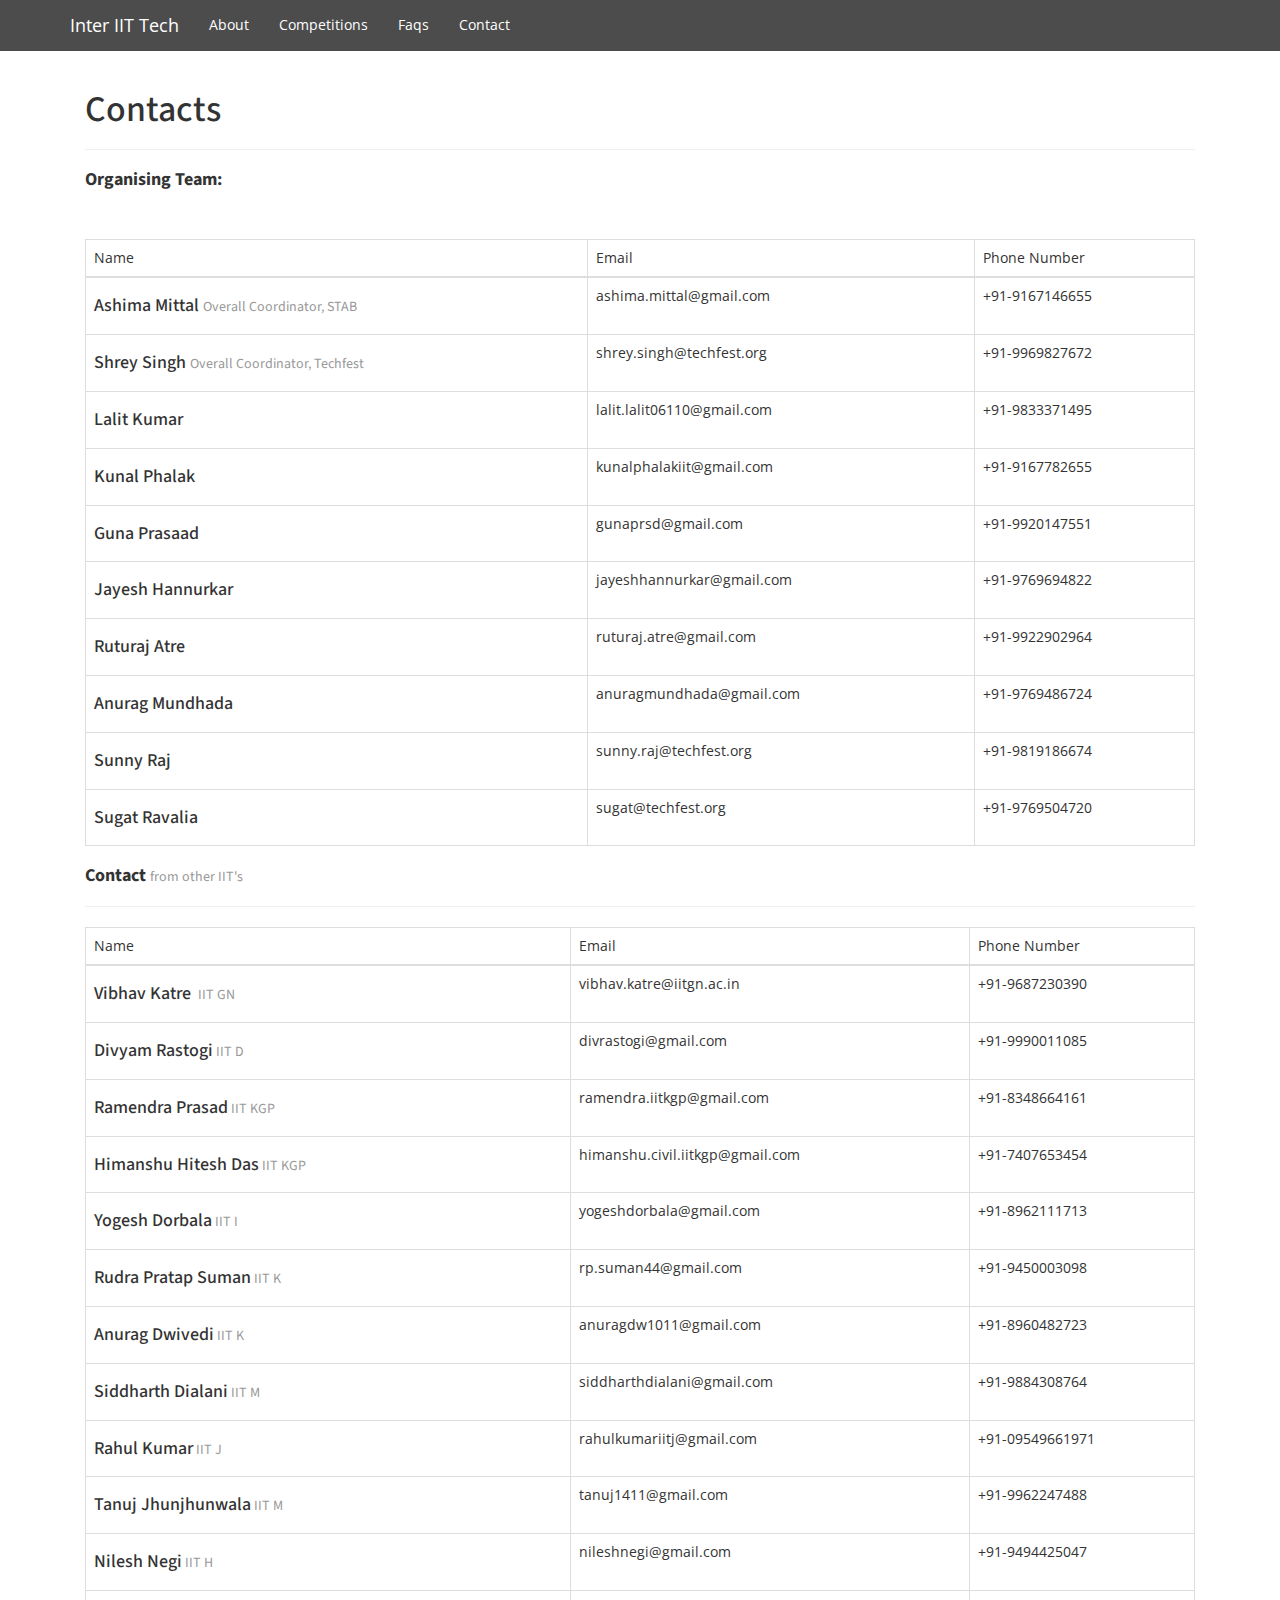
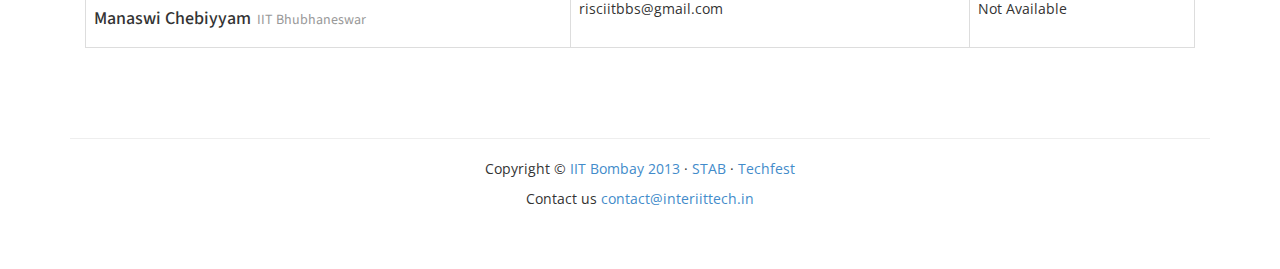
<file: contact.html>
<!DOCTYPE html>
<html lang="en">
  <head>
    <meta charset="utf-8">
    <meta name="viewport" content="width=device-width, initial-scale=1.0">
    <meta name="description" content="">
    <meta name="author" content="">

    <title>InterIIT Tech | IIT Bombay</title>

    <!-- Bootstrap core CSS -->
    <link href="css/bootstrap.css" rel="stylesheet">
  <link href='http://fonts.googleapis.com/css?family=Source+Sans+Pro:400,700|Open+Sans:300italic,400,300,700' rel='stylesheet' type='text/css'>
    <!-- Add custom CSS here -->
    <link href="css/full-slider.css" rel="stylesheet">
    <link href="css/stylesheet.css" rel="stylesheet">
    <script src="js/jquery.js"></script>
    <script src="js/bootstrap.js"></script>

  </head>

  <body>

    <nav class="navbar navbar-fixed-top navbar-inverse" id="nav" role="navigation">
      <div class="container">
        <div class="navbar-header">
          <button type="button" class="navbar-toggle" data-toggle="collapse" data-target=".navbar-ex1-collapse">
            <span class="sr-only">Toggle navigation</span>
            <span class="icon-bar"></span>
            <span class="icon-bar"></span>
            <span class="icon-bar"></span>
          </button>
          <a class="navbar-brand" href="./">Inter IIT Tech</a>
        </div>

        <!-- Collect the nav links, forms, and other content for toggling -->
        <div class="collapse navbar-collapse navbar-ex1-collapse">
          <ul class="nav navbar-nav">
            <li><a href="./#about">About</a></li>
            <li><a href="./#events">Competitions</a></li>
            <li><a href="./faqs.html">Faqs</a></li>
            <li><a href="./contact.html">Contact</a></li>
          </ul>
        </div><!-- /.navbar-collapse -->
      </div><!-- /.container -->
    </nav>
<div class="container">
  <div class="row section">
    <div class="col-lg-12" id="faqs">
      <div class="page-header">
        <h1>Contacts</h1>
      </div>
      <h4><b> Organising Team:</b> </h4>
      <br/>
      <!--<p>The <b>Students' Technical Activities Body</b> of IIT Bombay would be instrumental in organising the event in association with the <b>Techfest 2013-14</b> Team. The Students' Technical Activities Body, generally referred to as STAB, is a hub of 6 student clubs from different technical genres, namely Web and Coding, Electronics, Robotics, Aeromodelling, Astronomy and Maths and Physics.</p> -->
      <br/>
      <table class="table table-bordered">
      <thead>
        <tr><td>Name</td><td>Email</td><td>Phone Number</td></tr>
      </thead>
      <tbody>
        <tr><td><h4>Ashima Mittal <small>Overall Coordinator, STAB</small></h4></td><td>ashima.mittal@gmail.com</td><td>+91-9167146655</td></tr>
        <tr><td><h4> Shrey Singh <small>Overall Coordinator, Techfest</small></h4></td><td>shrey.singh@techfest.org</td><td>+91-9969827672</td></tr>
        <tr><td><h4>Lalit Kumar</h4></td><td>lalit.lalit06110@gmail.com</td><td>+91-9833371495</td></tr>
        <tr><td><h4>Kunal Phalak</h4></td><td>kunalphalakiit@gmail.com</td><td>+91-9167782655</td></tr>
        <tr><td><h4>Guna Prasaad</h4></td><td>gunaprsd@gmail.com</td><td>+91-9920147551</td></tr>
        <tr><td><h4>Jayesh Hannurkar</h4></td><td>jayeshhannurkar@gmail.com</td><td>+91-9769694822</td>
        <tr><td><h4>Ruturaj Atre</h4></td><td>ruturaj.atre@gmail.com</td><td>+91-9922902964</td>
        <tr><td><h4>Anurag Mundhada</h4></td><td> anuragmundhada@gmail.com</td><td>+91-9769486724</td>
        <tr><td><h4>Sunny Raj </h4></td><td> sunny.raj@techfest.org</td><td>+91-9819186674</td>
        <tr><td><h4>Sugat Ravalia </h4></td><td> sugat@techfest.org </td><td>+91-9769504720 </td>
        </tr>
      </tbody>
    </table>

    <h4><b> Contact </b><small> from other IIT's</small> </h4>
    <hr>
    <table class="table table-bordered">
      <thead>
        <tr><td>Name</td><td>Email</td><td>Phone Number</td></tr>
      </thead>
      <tbody>
        <tr><td><h4>Vibhav Katre <small>&nbsp;IIT GN</small></h4></td><td>vibhav.katre@iitgn.ac.in</td><td>+91-9687230390</td></tr>
        <tr><td><h4>Divyam Rastogi<small>&nbsp;IIT D</small></h4></td><td>divrastogi@gmail.com</td><td>+91-9990011085</td></tr>
        <tr><td><h4>Ramendra Prasad<small>&nbsp;IIT KGP</small></h4></td><td>ramendra.iitkgp@gmail.com</td><td>+91-8348664161</td></tr>
        <tr><td><h4>Himanshu Hitesh Das<small>&nbsp;IIT KGP</small></h4></td><td>himanshu.civil.iitkgp@gmail.com</td><td>+91-7407653454</td></tr>
        <tr><td><h4>Yogesh Dorbala<small>&nbsp;IIT I</small></h4></td><td>yogeshdorbala@gmail.com</td><td>+91-8962111713</td></tr>
        <tr><td><h4>Rudra Pratap Suman<small>&nbsp;IIT K</small></h4></td><td>rp.suman44@gmail.com</td><td>+91-9450003098</td></tr>
        <tr><td><h4>Anurag Dwivedi<small>&nbsp;IIT K </small></h4></td><td>anuragdw1011@gmail.com</td><td>+91-8960482723</td></tr>
        <tr><td><h4>Siddharth Dialani<small>&nbsp;IIT M</small></h4></td><td>siddharthdialani@gmail.com</td><td>+91-9884308764</td></tr>
        <tr><td><h4>Rahul Kumar<small>&nbsp;IIT J</small></h4></td><td>rahulkumariitj@gmail.com</td><td>+91-09549661971 </td></tr>
        <tr><td><h4>Tanuj Jhunjhunwala<small>&nbsp;IIT M</small></h4></td><td>tanuj1411@gmail.com</td><td>+91-9962247488</td></tr>
        <tr><td><h4>Nilesh Negi<small>&nbsp;IIT H</small></h4></td><td>nileshnegi@gmail.com</td><td>+91-9494425047</td></tr>
        <tr><td><h4>Manaswi Chebiyyam<small> &nbsp;IIT Bhubhaneswar</small></h4></td><td>risciitbbs@gmail.com</td><td>Not Available</td></tr>
      </tbody>
    </table>



    </div>
  </div>

      <footer>
        <div class="row">
          <div class="col-lg-12">
            <hr>
            <p style="text-align:center">Copyright &copy; <a href="http://www.iitb.ac.in">IIT Bombay 2013</a> &middot; <a href="http://stab-iitb.org">STAB </a> &middot; <a href="http://www.techfest.org">Techfest</a></p>
            <p style="text-align:center"> Contact us <a href="mailto:contact@interiittech.in">contact@interiittech.in</a></p>
          </div>
        </div>
      </footer>
</div>
</file>
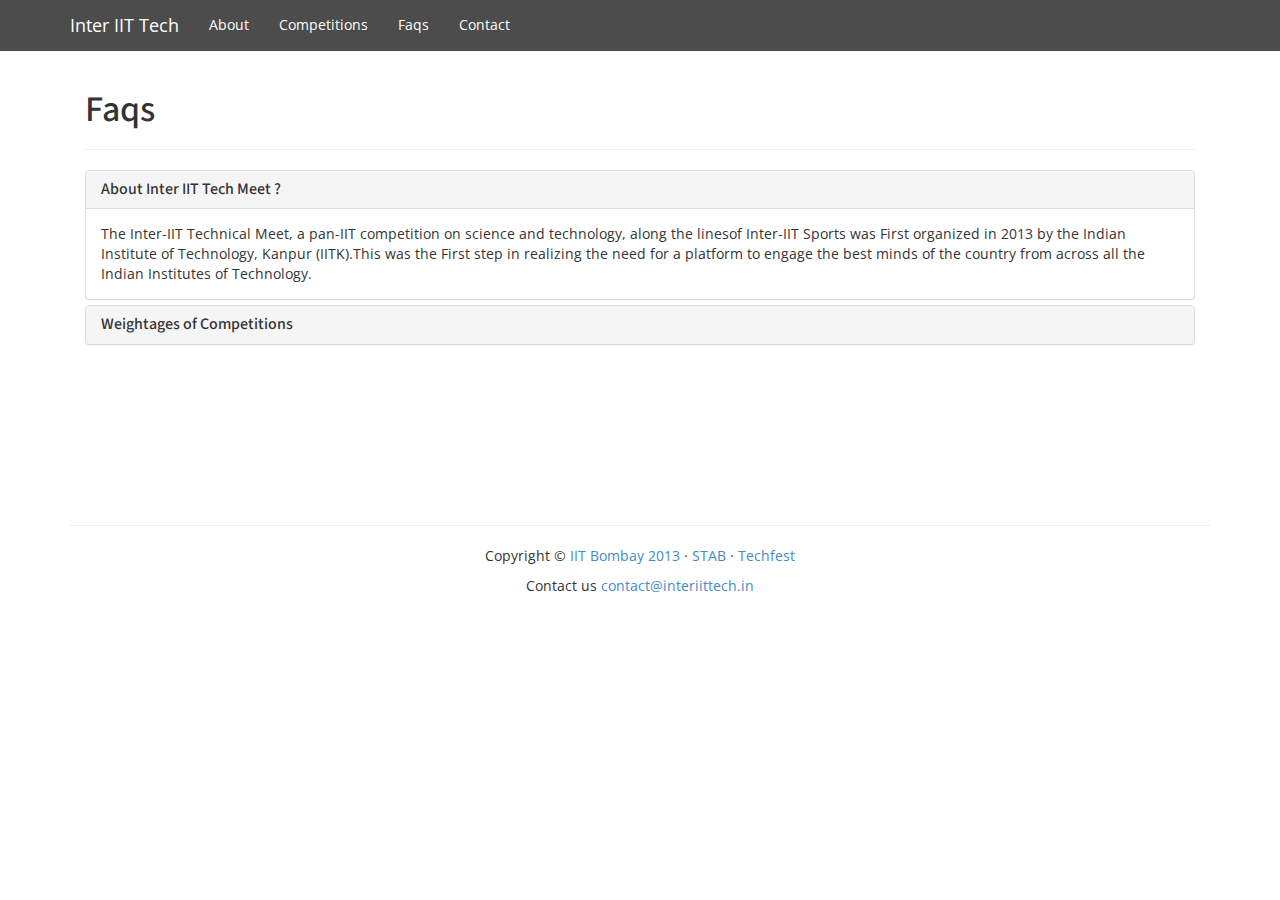
<file: faqs.html>
<!DOCTYPE html>
<html lang="en">
  <head>
    <meta charset="utf-8">
    <meta name="viewport" content="width=device-width, initial-scale=1.0">
    <meta name="description" content="">
    <meta name="author" content="">

    <title>InterIIT Tech | IIT Bombay</title>

    <!-- Bootstrap core CSS -->
    <link href="css/bootstrap.css" rel="stylesheet">
  <link href='http://fonts.googleapis.com/css?family=Source+Sans+Pro:400,700|Open+Sans:300italic,400,300,700' rel='stylesheet' type='text/css'>
    <!-- Add custom CSS here -->
    <link href="css/full-slider.css" rel="stylesheet">
    <link href="css/stylesheet.css" rel="stylesheet">
    <script src="js/jquery.js"></script>
    <script src="js/bootstrap.js"></script>

  </head>

  <body>

    <nav class="navbar navbar-fixed-top navbar-inverse" id="nav" role="navigation">
      <div class="container">
        <div class="navbar-header">
          <button type="button" class="navbar-toggle" data-toggle="collapse" data-target=".navbar-ex1-collapse">
            <span class="sr-only">Toggle navigation</span>
            <span class="icon-bar"></span>
            <span class="icon-bar"></span>
            <span class="icon-bar"></span>
          </button>
          <a class="navbar-brand" href="./">Inter IIT Tech</a>
        </div>

        <!-- Collect the nav links, forms, and other content for toggling -->
        <div class="collapse navbar-collapse navbar-ex1-collapse">
          <ul class="nav navbar-nav">
            <li><a href="./#about">About</a></li>
            <li><a href="./#events">Competitions</a></li>
            <li><a href="./faqs.html">Faqs</a></li>
            <li><a href="./contact.html">Contact</a></li>
          </ul>
        </div><!-- /.navbar-collapse -->
      </div><!-- /.container -->
    </nav>
<div class="container">
  <div class="row section">
    <div class="col-lg-12" id="faqs">
    <div class="page-header">
      <h1>Faqs</h1>
    </div>

      <div class="panel-group" id="accordion">
        <div class="panel panel-default">
          <div class="panel-heading">
            <h4 class="panel-title">
              <a class="accordion-toggle" data-toggle="collapse" data-parent="#accordion" href="#collapseOne">
                About Inter IIT Tech Meet ?
              </a>
            </h4>
          </div>
          <div id="collapseOne" class="panel-collapse collapse in">
            <div class="panel-body">
              The Inter-IIT Technical Meet, a pan-IIT competition on science and technology, along the linesof Inter-IIT Sports was First organized in 2013 by the Indian Institute of Technology, Kanpur (IITK).This was the First step in realizing the need for a platform to engage the best minds of the country from across all the Indian Institutes of Technology.
            </div>
          </div>
        </div>
        <div class="panel panel-default">
          <div class="panel-heading">
            <h4 class="panel-title">
              <a class="accordion-toggle" data-toggle="collapse" data-parent="#accordion" href="#collapseThree">
                Weightages of Competitions
              </a>
            </h4>
          </div>
          <div id="collapseThree" class="panel-collapse collapse">
            <div class="panel-body">
                The Inter-IIT Meet comprises of three competitions from different genres of science and technology, namely Messier Marathon, Software Development and Social Impact. The details about the competitions are explained later. The relative weightages of the competitions in deciding the general championship are as follows :
                <br>
                <br/>
                <table class="table table-bordered">
                  <thead>
                    <tr><td>Competition</td><td>Weightage</td></tr>
                  </thead>
                  <tbody>
                    <tr><td>Messier Marathon</td><td>30</td></tr>
                    <tr><td>Software Development</td><td>30</td></tr>
                    <tr><td>Social Impact</td><td>40</td></tr>
                    <tr><td><b>Total</b></td><td><b>100</b></td></tr>
                  </tbody>
                </table>
            </div>
          </div>
        </div>
      </div>
    </div>
  </div><br/><br/><br/>
        <footer>
        <div class="row">
          <div class="col-lg-12">
            <hr>
            <p style="text-align:center">Copyright &copy; <a href="http://www.iitb.ac.in">IIT Bombay 2013</a> &middot; <a href="http://stab-iitb.org">STAB </a> &middot; <a href="http://www.techfest.org">Techfest</a></p>
            <p style="text-align:center"> Contact us <a href="mailto:contact@interiittech.in">contact@interiittech.in</a></p>
          </div>
        </div>
      </footer>

</div>
</body>
</html>
</file>
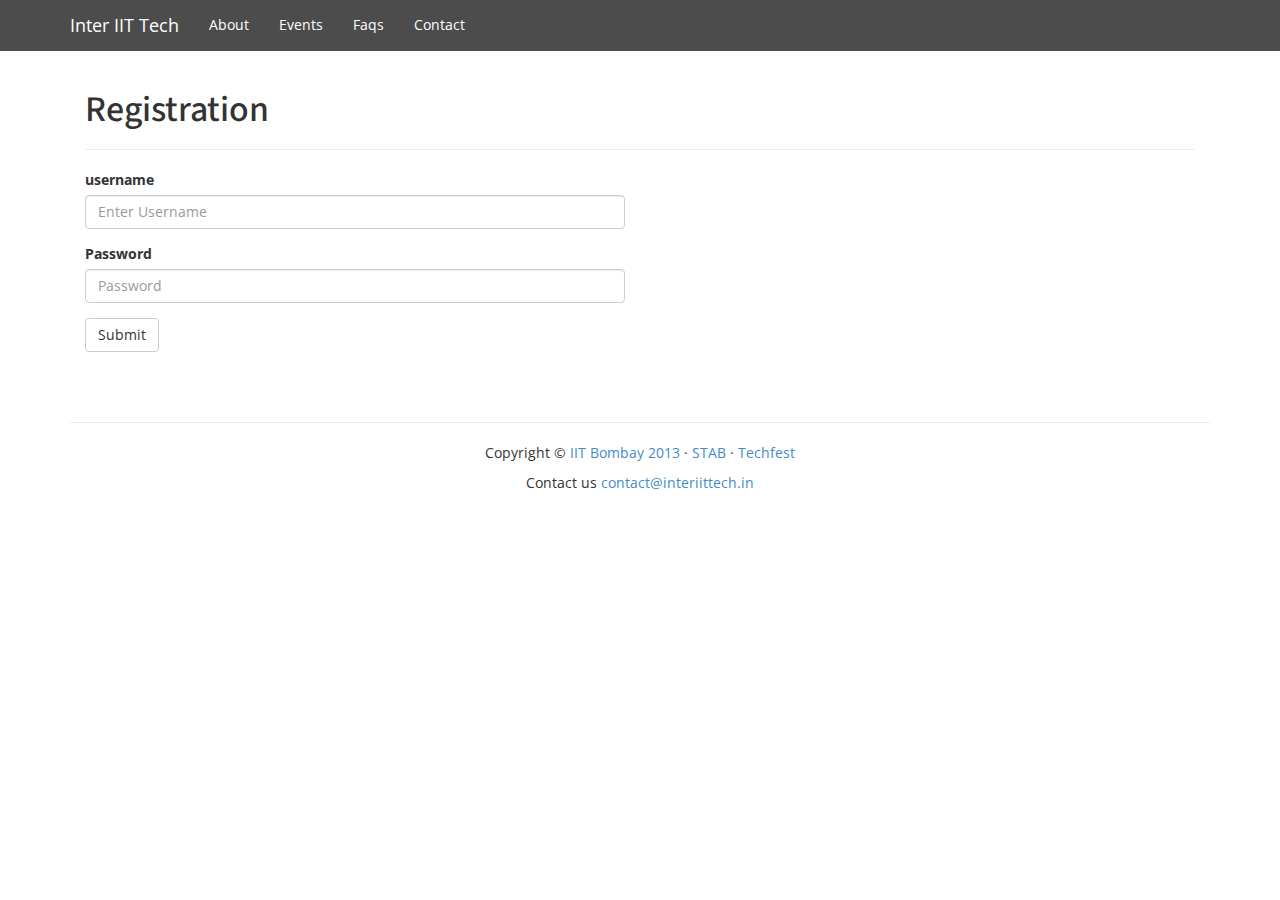
<file: register.html>
<!DOCTYPE html>
<html lang="en">
  <head>
    <meta charset="utf-8">
    <meta name="viewport" content="width=device-width, initial-scale=1.0">
    <meta name="description" content="">
    <meta name="author" content="">

    <title>InterIIT Tech | IIT Bombay</title>

    <!-- Bootstrap core CSS -->
    <link href="css/bootstrap.css" rel="stylesheet">
  <link href='http://fonts.googleapis.com/css?family=Source+Sans+Pro:400,700|Open+Sans:300italic,400,300,700' rel='stylesheet' type='text/css'>
    <!-- Add custom CSS here -->
    <link href="css/full-slider.css" rel="stylesheet">
    <link href="css/stylesheet.css" rel="stylesheet">
    <link href="css/social-buttons-3.css" rel="stylesheet">
    <script src="js/jquery.js"></script>
    <script src="js/bootstrap.js"></script>

  </head>

  <body>
<!--script maxx -->
<div id="fb-root"></div>
<script>
  window.fbAsyncInit = function() {
  FB.init({
    appId      : '468911266555371',                        // App ID from the app dashboard
    channelUrl : 'http://localhost/interiittech/channel.html', // Channel file for x-domain comms
    status     : true, // check login status
    cookie     : true, // enable cookies to allow the server to access the session
    xfbml      : true  // parse XFBML
  });

  // Here we subscribe to the auth.authResponseChange JavaScript event. This event is fired
  // for any authentication related change, such as login, logout or session refresh. This means that
  // whenever someone who was previously logged out tries to log in again, the correct case below 
  // will be handled. 
    FB.getLoginStatus(function(response) {
  if (response.status === 'connected') {
    // the user is logged in and has authenticated your
    // app, and response.authResponse supplies
    // the user's ID, a valid access token, a signed
    // request, and the time the access token 
    // and signed request each expire
    var uid = response.authResponse.userID;
    var accessToken = response.authResponse.accessToken;
    window.location.href = "http://localhost/interiittech/form.php";
   
  } else if (response.status === 'not_authorized') {
    $("#f1").css("display","block");
  } else {
    // the user isn't logged in to Facebook.
    $("#f1").css("display","block");
  }
 });
  FB.Event.subscribe('auth.authResponseChange', function(response) {
    // Here we specify what we do with the response anytime this event occurs. 
    if (response.status === 'connected') {
      // The response object is returned with a status field that lets the app know the current
      // login status of the person. In this case, we're handling the situation where they 
      // have logged in to the app.
      window.location.href = "http://localhost/interiittech/form.php";

    } else if (response.status === 'not_authorized') {
      // In this case, the person is logged into Facebook, but not into the app, so we call
      // FB.login() to prompt them to do so. 
      // In real-life usage, you wouldn't want to immediately prompt someone to login 
      // like this, for two reasons:
      // (1) JavaScript created popup windows are blocked by most browsers unless they 
      // result from direct interaction from people using the app (such as a mouse click)
      // (2) it is a bad experience to be continually prompted to login upon page load.
      FB.login();
    } else {
      // In this case, the person is not logged into Facebook, so we call the login() 
      // function to prompt them to do so. Note that at this stage there is no indication
      // of whether they are logged into the app. If they aren't then they'll see the Login
      // dialog right after they log in to Facebook. 
      // The same caveats as above apply to the FB.login() call here.
      FB.login();
    }
  });
  };

  // Load the SDK asynchronously
  (function(d){
   var js, id = 'facebook-jssdk', ref = d.getElementsByTagName('script')[0];
   if (d.getElementById(id)) {return;}
   js = d.createElement('script'); js.id = id; js.async = true;
   js.src = "//connect.facebook.net/en_US/all.js";
   ref.parentNode.insertBefore(js, ref);
  }(document));

  // Here we run a very simple test of the Graph API after login is successful. 
  // This testAPI() function is only called in those cases. 
  function testAPI() {
    console.log('Welcome!  Fetching your information.... ');
    FB.api('/me', function(response) {
      console.log('Good to see you, ' + response.name + '.');
    });
  }

var access_token;
</script>
    <nav class="navbar navbar-fixed-top navbar-inverse" id="nav" role="navigation">
      <div class="container">
        <div class="navbar-header">
          <button type="button" class="navbar-toggle" data-toggle="collapse" data-target=".navbar-ex1-collapse">
            <span class="sr-only">Toggle navigation</span>
            <span class="icon-bar"></span>
            <span class="icon-bar"></span>
            <span class="icon-bar"></span>
          </button>
          <a class="navbar-brand" href="./">Inter IIT Tech</a>
        </div>

        <!-- Collect the nav links, forms, and other content for toggling -->
        <div class="collapse navbar-collapse navbar-ex1-collapse">
          <ul class="nav navbar-nav">
            <li><a href="./#about">About</a></li>
            <li><a href="./#events">Events</a></li>
            <li><a href="./faqs.html">Faqs</a></li>
            <li><a href="./contact.html">Contact</a></li>
          </ul>
        </div><!-- /.navbar-collapse -->
      </div><!-- /.container -->
    </nav>
<div class="container">
  <div class="row section">
    <div class="col-lg-12" id="faqs">
    <div class="page-header">
      <h1>Registration</h1>
    </div>
<!--     <button class="btn btn-facebook" style="display:block" id="f1" onclick="FB.login(function(response) {
     if (response.authResponse) {
       console.log('Welcome!  Fetching your information.... ');
       FB.api('/me', function(response) {
         console.log('Good to see you, ' + response.name + '.');
       });
     } else {
       console.log('User cancelled login or did not fully authorize.');
     }
   },{scope: 'email,user_education_history,user_friends'});">
   <i class="icon-facebook"></i> | Connect with Facebook</button>
    <br/><br/><br/><br/><br/><br/><br/><br/><br/><br/><br/><br/>
 -->
    <div class="row">
      <div class="col-lg-6">
      <form role="form" action="./login.php" method="post">
        <div class="form-group">
          <label for="exampleInputEmail1">username</label>
          <input type="test" class="form-control" id="exampleInputEmail1" name="username" placeholder="Enter Username">
        </div>
        <div class="form-group">
          <label for="exampleInputPassword1">Password</label>
          <input type="password" class="form-control" id="exampleInputPassword1" name="password" placeholder="Password">
        </div>
        <button type="submit" class="btn btn-default">Submit</button>
      </form>
    </div>
  </div>
  </div>
</div>
      <footer>
        <div class="row">
          <div class="col-lg-12">
            <hr>
            <p style="text-align:center">Copyright &copy; <a href="http://www.iitb.ac.in">IIT Bombay 2013</a> &middot; <a href="http://stab-iitb.org">STAB </a> &middot; <a href="http://www.techfest.org">Techfest</a></p>
            <p style="text-align:center"> Contact us <a href="mailto:contact@interiittech.in">contact@interiittech.in</a></p>
          </div>
        </div>
      </footer>

</div>
</body>
</html>
</file>
<file: css/full-slider.css>
html, body {
	height:100%;
	font-family: "Open Sans", "Helvetica Neue", "Helvetica", "Arial", sans-serif;
}

.carousel
{
	height:75%;
}

.item,.active,.carousel-inner {
	height:100%;
}

.fill {
	width:100%;
	height:100%;
	background-position: center;
	background-size: cover;
}

.section {
	margin: 50px 0;
}
h1,
h2,
h3,
h4,
h5 {
  font-family: "Source Sans Pro", "Helvetica Neue", "Helvetica", "Arial", sans-serif;
}

footer {
	margin: 50px 0;
}
</file>
<file: css/stylesheet.css>
#nav
{
	background-color: #4C4C4C;
	border-color: #4C4C4C;

}
#nav li  a 
{
	color: white;
}

#nav div div a 
{
	color:white;
}
#myModal .modal-dialog
{
  width: 75%;/* your width */
}
#myModal1 .modal-dialog
{
  width: 75%;/* your width */
}
#myModal2 .modal-dialog
{
  width: 75%;/* your width */
}
</file>
<file: interiit/css/full-slider.css>
html, body {
	height:100%;
	font-family: "Open Sans", "Helvetica Neue", "Helvetica", "Arial", sans-serif;
}

.carousel
{
	height:75%;
}

.item,.active,.carousel-inner {
	height:100%;
}

.fill {
	width:100%;
	height:100%;
	background-position: center;
	background-size: cover;
}

.section {
	margin: 50px 0;
}
h1,
h2,
h3,
h4,
h5 {
  font-family: "Source Sans Pro", "Helvetica Neue", "Helvetica", "Arial", sans-serif;
}

footer {
	margin: 50px 0;
}
</file>
<file: interiit/css/stylesheet.css>
#nav
{
	background-color: #4C4C4C;
	border-color: #4C4C4C;

}
#nav li  a 
{
	color: white;
}

#nav div div a 
{
	color:white;
}
#myModal .modal-dialog
{
  width: 75%;/* your width */
}
#myModal1 .modal-dialog
{
  width: 75%;/* your width */
}
#myModal2 .modal-dialog
{
  width: 75%;/* your width */
}
</file>
<file: css/social-buttons-3.css>
/*!
 * Social Buttons for Twitter Bootstrap v1.0.0
 *
 * Copyright 2013 Adam Neumann
 * Licensed under the Apache License v2.0
 * http://www.apache.org/licenses/LICENSE-2.0
 */

.btn-facebook {
  color: #ffffff;
  background-color: #133783;
  border-color: #133783;
}

.btn-facebook:hover,
.btn-facebook:focus,
.btn-facebook:active,
.btn-facebook.active,
.open .dropdown-toggle.btn-facebook {
  color: #ffffff;
  background-color: #0e285f;
  border-color: #0b214e;
}

.btn-facebook:active,
.btn-facebook.active,
.open .dropdown-toggle.btn-facebook {
  background-image: none;
}

.btn-facebook.disabled,
.btn-facebook[disabled],
fieldset[disabled] .btn-facebook,
.btn-facebook.disabled:hover,
.btn-facebook[disabled]:hover,
fieldset[disabled] .btn-facebook:hover,
.btn-facebook.disabled:focus,
.btn-facebook[disabled]:focus,
fieldset[disabled] .btn-facebook:focus,
.btn-facebook.disabled:active,
.btn-facebook[disabled]:active,
fieldset[disabled] .btn-facebook:active,
.btn-facebook.disabled.active,
.btn-facebook[disabled].active,
fieldset[disabled] .btn-facebook.active {
  background-color: #133783;
  border-color: #133783;
}

.btn-twitter {
  color: #ffffff;
  background-color: #2daddc;
  border-color: #0271bf;
}

.btn-twitter:hover,
.btn-twitter:focus,
.btn-twitter:active,
.btn-twitter.active,
.open .dropdown-toggle.btn-twitter {
  color: #ffffff;
  background-color: #2095c0;
  border-color: #014d82;
}

.btn-twitter:active,
.btn-twitter.active,
.open .dropdown-toggle.btn-twitter {
  background-image: none;
}

.btn-twitter.disabled,
.btn-twitter[disabled],
fieldset[disabled] .btn-twitter,
.btn-twitter.disabled:hover,
.btn-twitter[disabled]:hover,
fieldset[disabled] .btn-twitter:hover,
.btn-twitter.disabled:focus,
.btn-twitter[disabled]:focus,
fieldset[disabled] .btn-twitter:focus,
.btn-twitter.disabled:active,
.btn-twitter[disabled]:active,
fieldset[disabled] .btn-twitter:active,
.btn-twitter.disabled.active,
.btn-twitter[disabled].active,
fieldset[disabled] .btn-twitter.active {
  background-color: #2daddc;
  border-color: #0271bf;
}

.btn-github {
  color: #000000;
  background-color: #fafafa;
  border-color: #cccccc;
}

.btn-github:hover,
.btn-github:focus,
.btn-github:active,
.btn-github.active,
.open .dropdown-toggle.btn-github {
  color: #000000;
  background-color: #e6e6e6;
  border-color: #adadad;
}

.btn-github:active,
.btn-github.active,
.open .dropdown-toggle.btn-github {
  background-image: none;
}

.btn-github.disabled,
.btn-github[disabled],
fieldset[disabled] .btn-github,
.btn-github.disabled:hover,
.btn-github[disabled]:hover,
fieldset[disabled] .btn-github:hover,
.btn-github.disabled:focus,
.btn-github[disabled]:focus,
fieldset[disabled] .btn-github:focus,
.btn-github.disabled:active,
.btn-github[disabled]:active,
fieldset[disabled] .btn-github:active,
.btn-github.disabled.active,
.btn-github[disabled].active,
fieldset[disabled] .btn-github.active {
  background-color: #fafafa;
  border-color: #cccccc;
}

.btn-pinterest {
  color: #ffffff;
  background-color: #d62229;
  border-color: #ab171e;
}

.btn-pinterest:hover,
.btn-pinterest:focus,
.btn-pinterest:active,
.btn-pinterest.active,
.open .dropdown-toggle.btn-pinterest {
  color: #ffffff;
  background-color: #b31c22;
  border-color: #751015;
}

.btn-pinterest:active,
.btn-pinterest.active,
.open .dropdown-toggle.btn-pinterest {
  background-image: none;
}

.btn-pinterest.disabled,
.btn-pinterest[disabled],
fieldset[disabled] .btn-pinterest,
.btn-pinterest.disabled:hover,
.btn-pinterest[disabled]:hover,
fieldset[disabled] .btn-pinterest:hover,
.btn-pinterest.disabled:focus,
.btn-pinterest[disabled]:focus,
fieldset[disabled] .btn-pinterest:focus,
.btn-pinterest.disabled:active,
.btn-pinterest[disabled]:active,
fieldset[disabled] .btn-pinterest:active,
.btn-pinterest.disabled.active,
.btn-pinterest[disabled].active,
fieldset[disabled] .btn-pinterest.active {
  background-color: #d62229;
  border-color: #ab171e;
}

.btn-linkedin {
  color: #ffffff;
  background-color: #73b8db;
  border-color: #4393bb;
}

.btn-linkedin:hover,
.btn-linkedin:focus,
.btn-linkedin:active,
.btn-linkedin.active,
.open .dropdown-toggle.btn-linkedin {
  color: #ffffff;
  background-color: #53a8d3;
  border-color: #33708e;
}

.btn-linkedin:active,
.btn-linkedin.active,
.open .dropdown-toggle.btn-linkedin {
  background-image: none;
}

.btn-linkedin.disabled,
.btn-linkedin[disabled],
fieldset[disabled] .btn-linkedin,
.btn-linkedin.disabled:hover,
.btn-linkedin[disabled]:hover,
fieldset[disabled] .btn-linkedin:hover,
.btn-linkedin.disabled:focus,
.btn-linkedin[disabled]:focus,
fieldset[disabled] .btn-linkedin:focus,
.btn-linkedin.disabled:active,
.btn-linkedin[disabled]:active,
fieldset[disabled] .btn-linkedin:active,
.btn-linkedin.disabled.active,
.btn-linkedin[disabled].active,
fieldset[disabled] .btn-linkedin.active {
  background-color: #73b8db;
  border-color: #4393bb;
}

.btn-google-plus {
  color: #ffffff;
  background-color: #dd4b39;
  border-color: #c53727;
}

.btn-google-plus:hover,
.btn-google-plus:focus,
.btn-google-plus:active,
.btn-google-plus.active,
.open .dropdown-toggle.btn-google-plus {
  color: #ffffff;
  background-color: #ca3523;
  border-color: #92291d;
}

.btn-google-plus:active,
.btn-google-plus.active,
.open .dropdown-toggle.btn-google-plus {
  background-image: none;
}

.btn-google-plus.disabled,
.btn-google-plus[disabled],
fieldset[disabled] .btn-google-plus,
.btn-google-plus.disabled:hover,
.btn-google-plus[disabled]:hover,
fieldset[disabled] .btn-google-plus:hover,
.btn-google-plus.disabled:focus,
.btn-google-plus[disabled]:focus,
fieldset[disabled] .btn-google-plus:focus,
.btn-google-plus.disabled:active,
.btn-google-plus[disabled]:active,
fieldset[disabled] .btn-google-plus:active,
.btn-google-plus.disabled.active,
.btn-google-plus[disabled].active,
fieldset[disabled] .btn-google-plus.active {
  background-color: #dd4b39;
  border-color: #c53727;
}

.btn-instagram {
  color: #ffffff;
  background-color: #6f97b6;
  border-color: #3f729b;
}

.btn-instagram:hover,
.btn-instagram:focus,
.btn-instagram:active,
.btn-instagram.active,
.open .dropdown-toggle.btn-instagram {
  color: #ffffff;
  background-color: #5583a7;
  border-color: #2d526f;
}

.btn-instagram:active,
.btn-instagram.active,
.open .dropdown-toggle.btn-instagram {
  background-image: none;
}

.btn-instagram.disabled,
.btn-instagram[disabled],
fieldset[disabled] .btn-instagram,
.btn-instagram.disabled:hover,
.btn-instagram[disabled]:hover,
fieldset[disabled] .btn-instagram:hover,
.btn-instagram.disabled:focus,
.btn-instagram[disabled]:focus,
fieldset[disabled] .btn-instagram:focus,
.btn-instagram.disabled:active,
.btn-instagram[disabled]:active,
fieldset[disabled] .btn-instagram:active,
.btn-instagram.disabled.active,
.btn-instagram[disabled].active,
fieldset[disabled] .btn-instagram.active {
  background-color: #6f97b6;
  border-color: #3f729b;
}

.btn-dropbox {
  color: #ffffff;
  background-color: #37a3eb;
  border-color: #2181cf;
}

.btn-dropbox:hover,
.btn-dropbox:focus,
.btn-dropbox:active,
.btn-dropbox.active,
.open .dropdown-toggle.btn-dropbox {
  color: #ffffff;
  background-color: #1791e3;
  border-color: #19609a;
}

.btn-dropbox:active,
.btn-dropbox.active,
.open .dropdown-toggle.btn-dropbox {
  background-image: none;
}

.btn-dropbox.disabled,
.btn-dropbox[disabled],
fieldset[disabled] .btn-dropbox,
.btn-dropbox.disabled:hover,
.btn-dropbox[disabled]:hover,
fieldset[disabled] .btn-dropbox:hover,
.btn-dropbox.disabled:focus,
.btn-dropbox[disabled]:focus,
fieldset[disabled] .btn-dropbox:focus,
.btn-dropbox.disabled:active,
.btn-dropbox[disabled]:active,
fieldset[disabled] .btn-dropbox:active,
.btn-dropbox.disabled.active,
.btn-dropbox[disabled].active,
fieldset[disabled] .btn-dropbox.active {
  background-color: #37a3eb;
  border-color: #2181cf;
}

.btn-bitbucket {
  color: #ffffff;
  background-color: #2d5f9c;
  border-color: #205081;
}

.btn-bitbucket:hover,
.btn-bitbucket:focus,
.btn-bitbucket:active,
.btn-bitbucket.active,
.open .dropdown-toggle.btn-bitbucket {
  color: #ffffff;
  background-color: #244c7c;
  border-color: #143250;
}

.btn-bitbucket:active,
.btn-bitbucket.active,
.open .dropdown-toggle.btn-bitbucket {
  background-image: none;
}

.btn-bitbucket.disabled,
.btn-bitbucket[disabled],
fieldset[disabled] .btn-bitbucket,
.btn-bitbucket.disabled:hover,
.btn-bitbucket[disabled]:hover,
fieldset[disabled] .btn-bitbucket:hover,
.btn-bitbucket.disabled:focus,
.btn-bitbucket[disabled]:focus,
fieldset[disabled] .btn-bitbucket:focus,
.btn-bitbucket.disabled:active,
.btn-bitbucket[disabled]:active,
fieldset[disabled] .btn-bitbucket:active,
.btn-bitbucket.disabled.active,
.btn-bitbucket[disabled].active,
fieldset[disabled] .btn-bitbucket.active {
  background-color: #2d5f9c;
  border-color: #205081;
}

.btn-dribbble {
  color: #ffffff;
  background-color: #ea4c89;
  border-color: #cb396f;
}

.btn-dribbble:hover,
.btn-dribbble:focus,
.btn-dribbble:active,
.btn-dribbble.active,
.open .dropdown-toggle.btn-dribbble {
  color: #ffffff;
  background-color: #e62771;
  border-color: #9d2954;
}

.btn-dribbble:active,
.btn-dribbble.active,
.open .dropdown-toggle.btn-dribbble {
  background-image: none;
}

.btn-dribbble.disabled,
.btn-dribbble[disabled],
fieldset[disabled] .btn-dribbble,
.btn-dribbble.disabled:hover,
.btn-dribbble[disabled]:hover,
fieldset[disabled] .btn-dribbble:hover,
.btn-dribbble.disabled:focus,
.btn-dribbble[disabled]:focus,
fieldset[disabled] .btn-dribbble:focus,
.btn-dribbble.disabled:active,
.btn-dribbble[disabled]:active,
fieldset[disabled] .btn-dribbble:active,
.btn-dribbble.disabled.active,
.btn-dribbble[disabled].active,
fieldset[disabled] .btn-dribbble.active {
  background-color: #ea4c89;
  border-color: #cb396f;
}

.btn-flickr {
  color: #ffffff;
  background-color: #f051a5;
  border-color: #ff0084;
}

.btn-flickr:hover,
.btn-flickr:focus,
.btn-flickr:active,
.btn-flickr.active,
.open .dropdown-toggle.btn-flickr {
  color: #ffffff;
  background-color: #ed2b92;
  border-color: #c20064;
}

.btn-flickr:active,
.btn-flickr.active,
.open .dropdown-toggle.btn-flickr {
  background-image: none;
}

.btn-flickr.disabled,
.btn-flickr[disabled],
fieldset[disabled] .btn-flickr,
.btn-flickr.disabled:hover,
.btn-flickr[disabled]:hover,
fieldset[disabled] .btn-flickr:hover,
.btn-flickr.disabled:focus,
.btn-flickr[disabled]:focus,
fieldset[disabled] .btn-flickr:focus,
.btn-flickr.disabled:active,
.btn-flickr[disabled]:active,
fieldset[disabled] .btn-flickr:active,
.btn-flickr.disabled.active,
.btn-flickr[disabled].active,
fieldset[disabled] .btn-flickr.active {
  background-color: #f051a5;
  border-color: #ff0084;
}

.btn-foursquare {
  color: #ffffff;
  background-color: #0cbadf;
  border-color: #0072b1;
}

.btn-foursquare:hover,
.btn-foursquare:focus,
.btn-foursquare:active,
.btn-foursquare.active,
.open .dropdown-toggle.btn-foursquare {
  color: #ffffff;
  background-color: #0a9ab8;
  border-color: #004b74;
}

.btn-foursquare:active,
.btn-foursquare.active,
.open .dropdown-toggle.btn-foursquare {
  background-image: none;
}

.btn-foursquare.disabled,
.btn-foursquare[disabled],
fieldset[disabled] .btn-foursquare,
.btn-foursquare.disabled:hover,
.btn-foursquare[disabled]:hover,
fieldset[disabled] .btn-foursquare:hover,
.btn-foursquare.disabled:focus,
.btn-foursquare[disabled]:focus,
fieldset[disabled] .btn-foursquare:focus,
.btn-foursquare.disabled:active,
.btn-foursquare[disabled]:active,
fieldset[disabled] .btn-foursquare:active,
.btn-foursquare.disabled.active,
.btn-foursquare[disabled].active,
fieldset[disabled] .btn-foursquare.active {
  background-color: #0cbadf;
  border-color: #0072b1;
}

.btn-renren {
  color: #ffffff;
  background-color: #397cb6;
  border-color: #33669a;
}

.btn-renren:hover,
.btn-renren:focus,
.btn-renren:active,
.btn-renren.active,
.open .dropdown-toggle.btn-renren {
  color: #ffffff;
  background-color: #2f6797;
  border-color: #24486c;
}

.btn-renren:active,
.btn-renren.active,
.open .dropdown-toggle.btn-renren {
  background-image: none;
}

.btn-renren.disabled,
.btn-renren[disabled],
fieldset[disabled] .btn-renren,
.btn-renren.disabled:hover,
.btn-renren[disabled]:hover,
fieldset[disabled] .btn-renren:hover,
.btn-renren.disabled:focus,
.btn-renren[disabled]:focus,
fieldset[disabled] .btn-renren:focus,
.btn-renren.disabled:active,
.btn-renren[disabled]:active,
fieldset[disabled] .btn-renren:active,
.btn-renren.disabled.active,
.btn-renren[disabled].active,
fieldset[disabled] .btn-renren.active {
  background-color: #397cb6;
  border-color: #33669a;
}

.btn-skype {
  color: #ffffff;
  background-color: #70c3e2;
  border-color: #00aff0;
}

.btn-skype:hover,
.btn-skype:focus,
.btn-skype:active,
.btn-skype.active,
.open .dropdown-toggle.btn-skype {
  color: #ffffff;
  background-color: #4eb5db;
  border-color: #0082b3;
}

.btn-skype:active,
.btn-skype.active,
.open .dropdown-toggle.btn-skype {
  background-image: none;
}

.btn-skype.disabled,
.btn-skype[disabled],
fieldset[disabled] .btn-skype,
.btn-skype.disabled:hover,
.btn-skype[disabled]:hover,
fieldset[disabled] .btn-skype:hover,
.btn-skype.disabled:focus,
.btn-skype[disabled]:focus,
fieldset[disabled] .btn-skype:focus,
.btn-skype.disabled:active,
.btn-skype[disabled]:active,
fieldset[disabled] .btn-skype:active,
.btn-skype.disabled.active,
.btn-skype[disabled].active,
fieldset[disabled] .btn-skype.active {
  background-color: #70c3e2;
  border-color: #00aff0;
}

.btn-stackexchange {
  color: #ffffff;
  background-color: #5184c1;
  border-color: #185397;
}

.btn-stackexchange:hover,
.btn-stackexchange:focus,
.btn-stackexchange:active,
.btn-stackexchange.active,
.open .dropdown-toggle.btn-stackexchange {
  color: #ffffff;
  background-color: #3d70ac;
  border-color: #103662;
}

.btn-stackexchange:active,
.btn-stackexchange.active,
.open .dropdown-toggle.btn-stackexchange {
  background-image: none;
}

.btn-stackexchange.disabled,
.btn-stackexchange[disabled],
fieldset[disabled] .btn-stackexchange,
.btn-stackexchange.disabled:hover,
.btn-stackexchange[disabled]:hover,
fieldset[disabled] .btn-stackexchange:hover,
.btn-stackexchange.disabled:focus,
.btn-stackexchange[disabled]:focus,
fieldset[disabled] .btn-stackexchange:focus,
.btn-stackexchange.disabled:active,
.btn-stackexchange[disabled]:active,
fieldset[disabled] .btn-stackexchange:active,
.btn-stackexchange.disabled.active,
.btn-stackexchange[disabled].active,
fieldset[disabled] .btn-stackexchange.active {
  background-color: #5184c1;
  border-color: #185397;
}

.btn-trello {
  color: #ffffff;
  background-color: #569cc4;
  border-color: #27709b;
}

.btn-trello:hover,
.btn-trello:focus,
.btn-trello:active,
.btn-trello.active,
.open .dropdown-toggle.btn-trello {
  color: #ffffff;
  background-color: #3e88b3;
  border-color: #1b4d6a;
}

.btn-trello:active,
.btn-trello.active,
.open .dropdown-toggle.btn-trello {
  background-image: none;
}

.btn-trello.disabled,
.btn-trello[disabled],
fieldset[disabled] .btn-trello,
.btn-trello.disabled:hover,
.btn-trello[disabled]:hover,
fieldset[disabled] .btn-trello:hover,
.btn-trello.disabled:focus,
.btn-trello[disabled]:focus,
fieldset[disabled] .btn-trello:focus,
.btn-trello.disabled:active,
.btn-trello[disabled]:active,
fieldset[disabled] .btn-trello:active,
.btn-trello.disabled.active,
.btn-trello[disabled].active,
fieldset[disabled] .btn-trello.active {
  background-color: #569cc4;
  border-color: #27709b;
}

.btn-tumblr {
  color: #ffffff;
  background-color: #3a5976;
  border-color: #2a4763;
}

.btn-tumblr:hover,
.btn-tumblr:focus,
.btn-tumblr:active,
.btn-tumblr.active,
.open .dropdown-toggle.btn-tumblr {
  color: #ffffff;
  background-color: #2d445b;
  border-color: #182838;
}

.btn-tumblr:active,
.btn-tumblr.active,
.open .dropdown-toggle.btn-tumblr {
  background-image: none;
}

.btn-tumblr.disabled,
.btn-tumblr[disabled],
fieldset[disabled] .btn-tumblr,
.btn-tumblr.disabled:hover,
.btn-tumblr[disabled]:hover,
fieldset[disabled] .btn-tumblr:hover,
.btn-tumblr.disabled:focus,
.btn-tumblr[disabled]:focus,
fieldset[disabled] .btn-tumblr:focus,
.btn-tumblr.disabled:active,
.btn-tumblr[disabled]:active,
fieldset[disabled] .btn-tumblr:active,
.btn-tumblr.disabled.active,
.btn-tumblr[disabled].active,
fieldset[disabled] .btn-tumblr.active {
  background-color: #3a5976;
  border-color: #2a4763;
}

.btn-vk {
  color: #ffffff;
  background-color: #5a7fa6;
  border-color: #426187;
}

.btn-vk:hover,
.btn-vk:focus,
.btn-vk:active,
.btn-vk.active,
.open .dropdown-toggle.btn-vk {
  color: #ffffff;
  background-color: #4b6b8c;
  border-color: #2e435e;
}

.btn-vk:active,
.btn-vk.active,
.open .dropdown-toggle.btn-vk {
  background-image: none;
}

.btn-vk.disabled,
.btn-vk[disabled],
fieldset[disabled] .btn-vk,
.btn-vk.disabled:hover,
.btn-vk[disabled]:hover,
fieldset[disabled] .btn-vk:hover,
.btn-vk.disabled:focus,
.btn-vk[disabled]:focus,
fieldset[disabled] .btn-vk:focus,
.btn-vk.disabled:active,
.btn-vk[disabled]:active,
fieldset[disabled] .btn-vk:active,
.btn-vk.disabled.active,
.btn-vk[disabled].active,
fieldset[disabled] .btn-vk.active {
  background-color: #5a7fa6;
  border-color: #426187;
}

.btn-weibo {
  color: #ffffff;
  background-color: #f85959;
  border-color: #e64141;
}

.btn-weibo:hover,
.btn-weibo:focus,
.btn-weibo:active,
.btn-weibo.active,
.open .dropdown-toggle.btn-weibo {
  color: #ffffff;
  background-color: #f63232;
  border-color: #cf1b1b;
}

.btn-weibo:active,
.btn-weibo.active,
.open .dropdown-toggle.btn-weibo {
  background-image: none;
}

.btn-weibo.disabled,
.btn-weibo[disabled],
fieldset[disabled] .btn-weibo,
.btn-weibo.disabled:hover,
.btn-weibo[disabled]:hover,
fieldset[disabled] .btn-weibo:hover,
.btn-weibo.disabled:focus,
.btn-weibo[disabled]:focus,
fieldset[disabled] .btn-weibo:focus,
.btn-weibo.disabled:active,
.btn-weibo[disabled]:active,
fieldset[disabled] .btn-weibo:active,
.btn-weibo.disabled.active,
.btn-weibo[disabled].active,
fieldset[disabled] .btn-weibo.active {
  background-color: #f85959;
  border-color: #e64141;
}

.btn-xing {
  color: #ffffff;
  background-color: #1f6768;
  border-color: #074c4d;
}

.btn-xing:hover,
.btn-xing:focus,
.btn-xing:active,
.btn-xing.active,
.open .dropdown-toggle.btn-xing {
  color: #ffffff;
  background-color: #164849;
  border-color: #021515;
}

.btn-xing:active,
.btn-xing.active,
.open .dropdown-toggle.btn-xing {
  background-image: none;
}

.btn-xing.disabled,
.btn-xing[disabled],
fieldset[disabled] .btn-xing,
.btn-xing.disabled:hover,
.btn-xing[disabled]:hover,
fieldset[disabled] .btn-xing:hover,
.btn-xing.disabled:focus,
.btn-xing[disabled]:focus,
fieldset[disabled] .btn-xing:focus,
.btn-xing.disabled:active,
.btn-xing[disabled]:active,
fieldset[disabled] .btn-xing:active,
.btn-xing.disabled.active,
.btn-xing[disabled].active,
fieldset[disabled] .btn-xing.active {
  background-color: #1f6768;
  border-color: #074c4d;
}

.btn-youtube {
  color: #ffffff;
  background-color: #cd332d;
  border-color: #6e0610;
}

.btn-youtube:hover,
.btn-youtube:focus,
.btn-youtube:active,
.btn-youtube.active,
.open .dropdown-toggle.btn-youtube {
  color: #ffffff;
  background-color: #ac2b26;
  border-color: #340308;
}

.btn-youtube:active,
.btn-youtube.active,
.open .dropdown-toggle.btn-youtube {
  background-image: none;
}

.btn-youtube.disabled,
.btn-youtube[disabled],
fieldset[disabled] .btn-youtube,
.btn-youtube.disabled:hover,
.btn-youtube[disabled]:hover,
fieldset[disabled] .btn-youtube:hover,
.btn-youtube.disabled:focus,
.btn-youtube[disabled]:focus,
fieldset[disabled] .btn-youtube:focus,
.btn-youtube.disabled:active,
.btn-youtube[disabled]:active,
fieldset[disabled] .btn-youtube:active,
.btn-youtube.disabled.active,
.btn-youtube[disabled].active,
fieldset[disabled] .btn-youtube.active {
  background-color: #cd332d;
  border-color: #6e0610;
}
</file>
